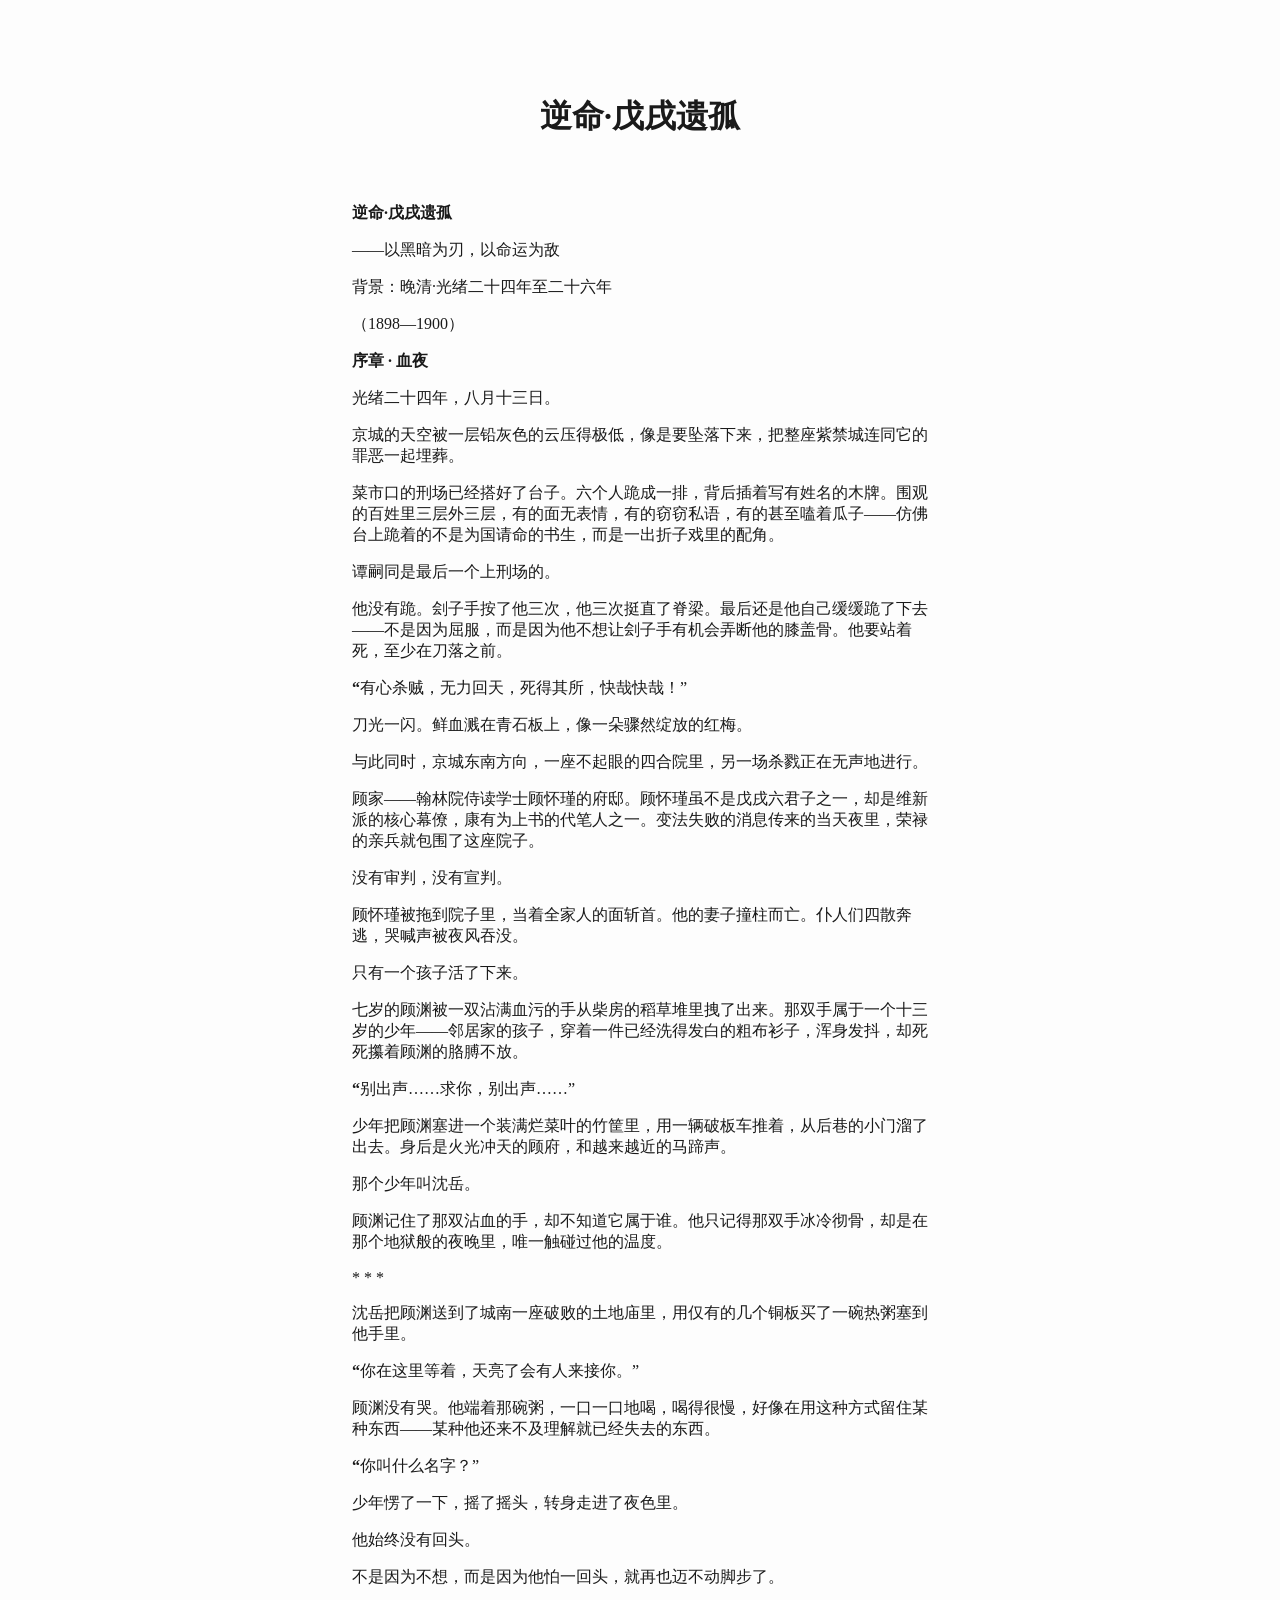
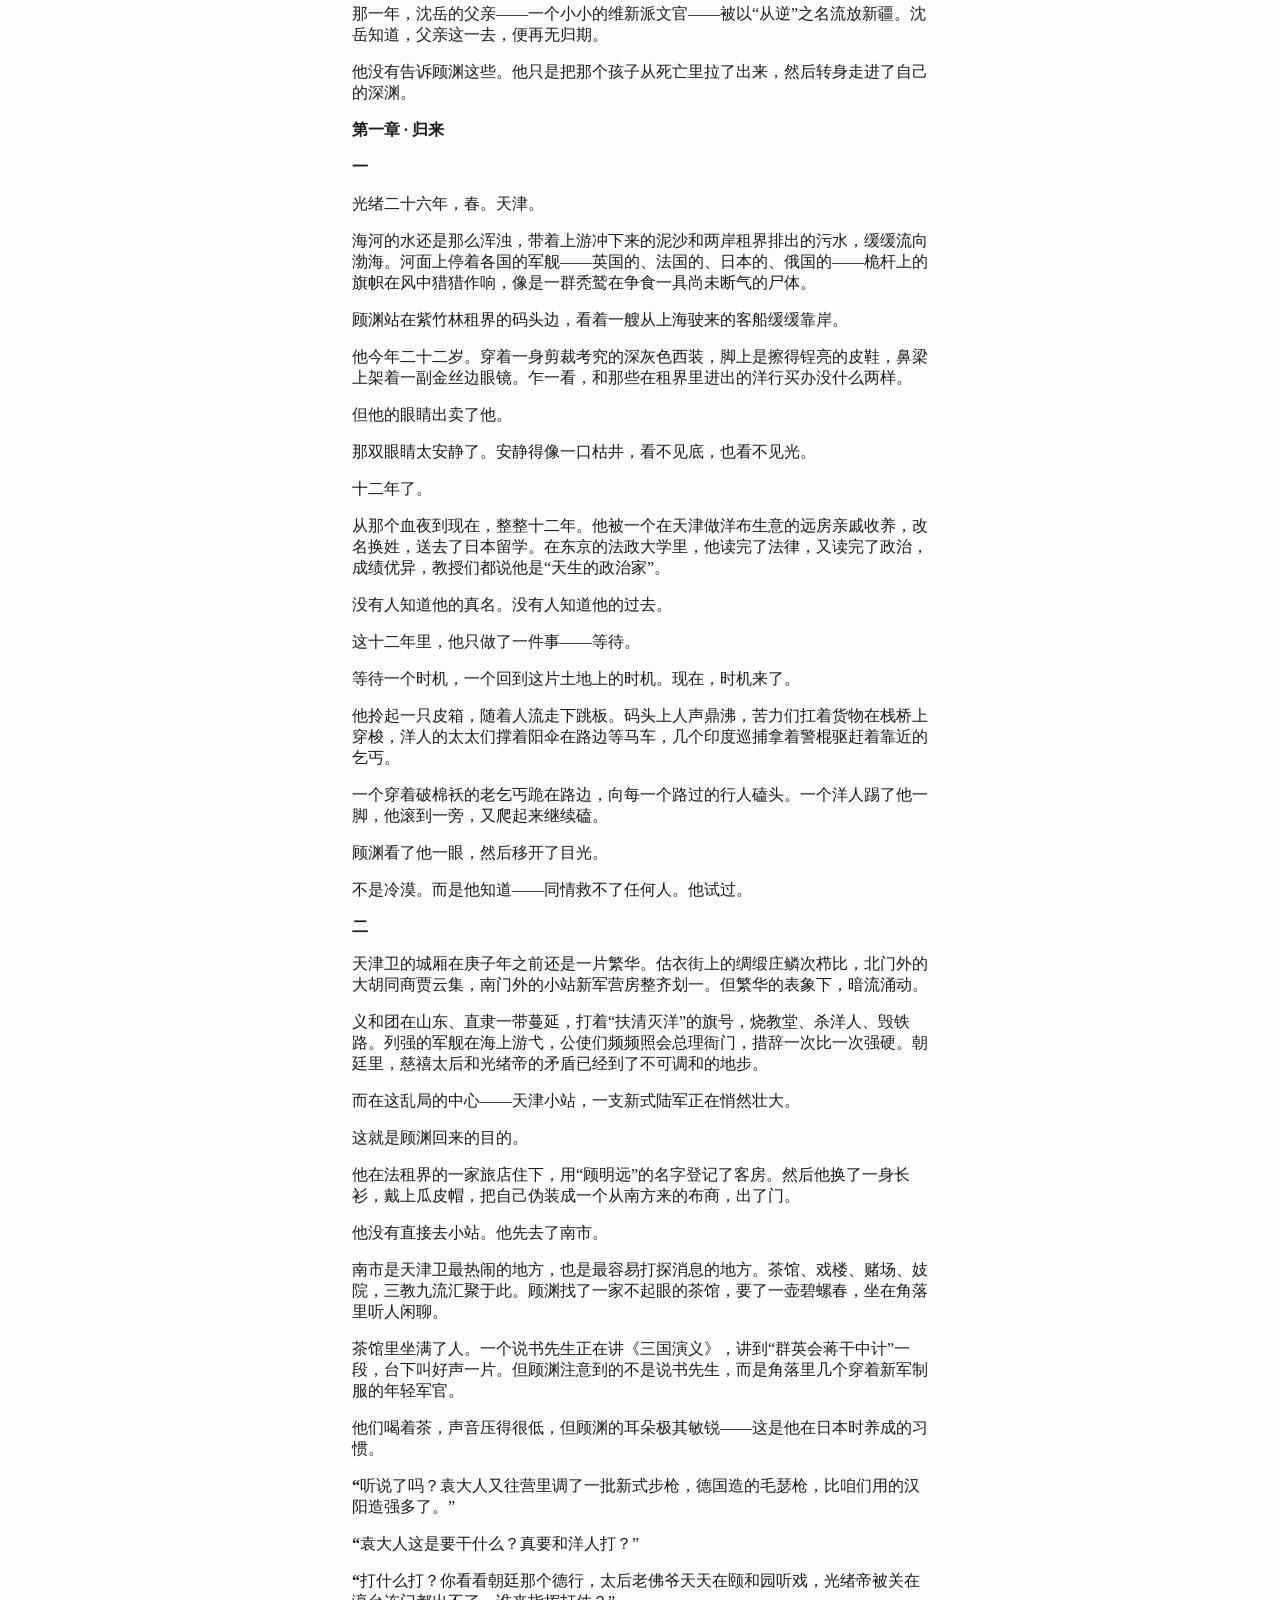
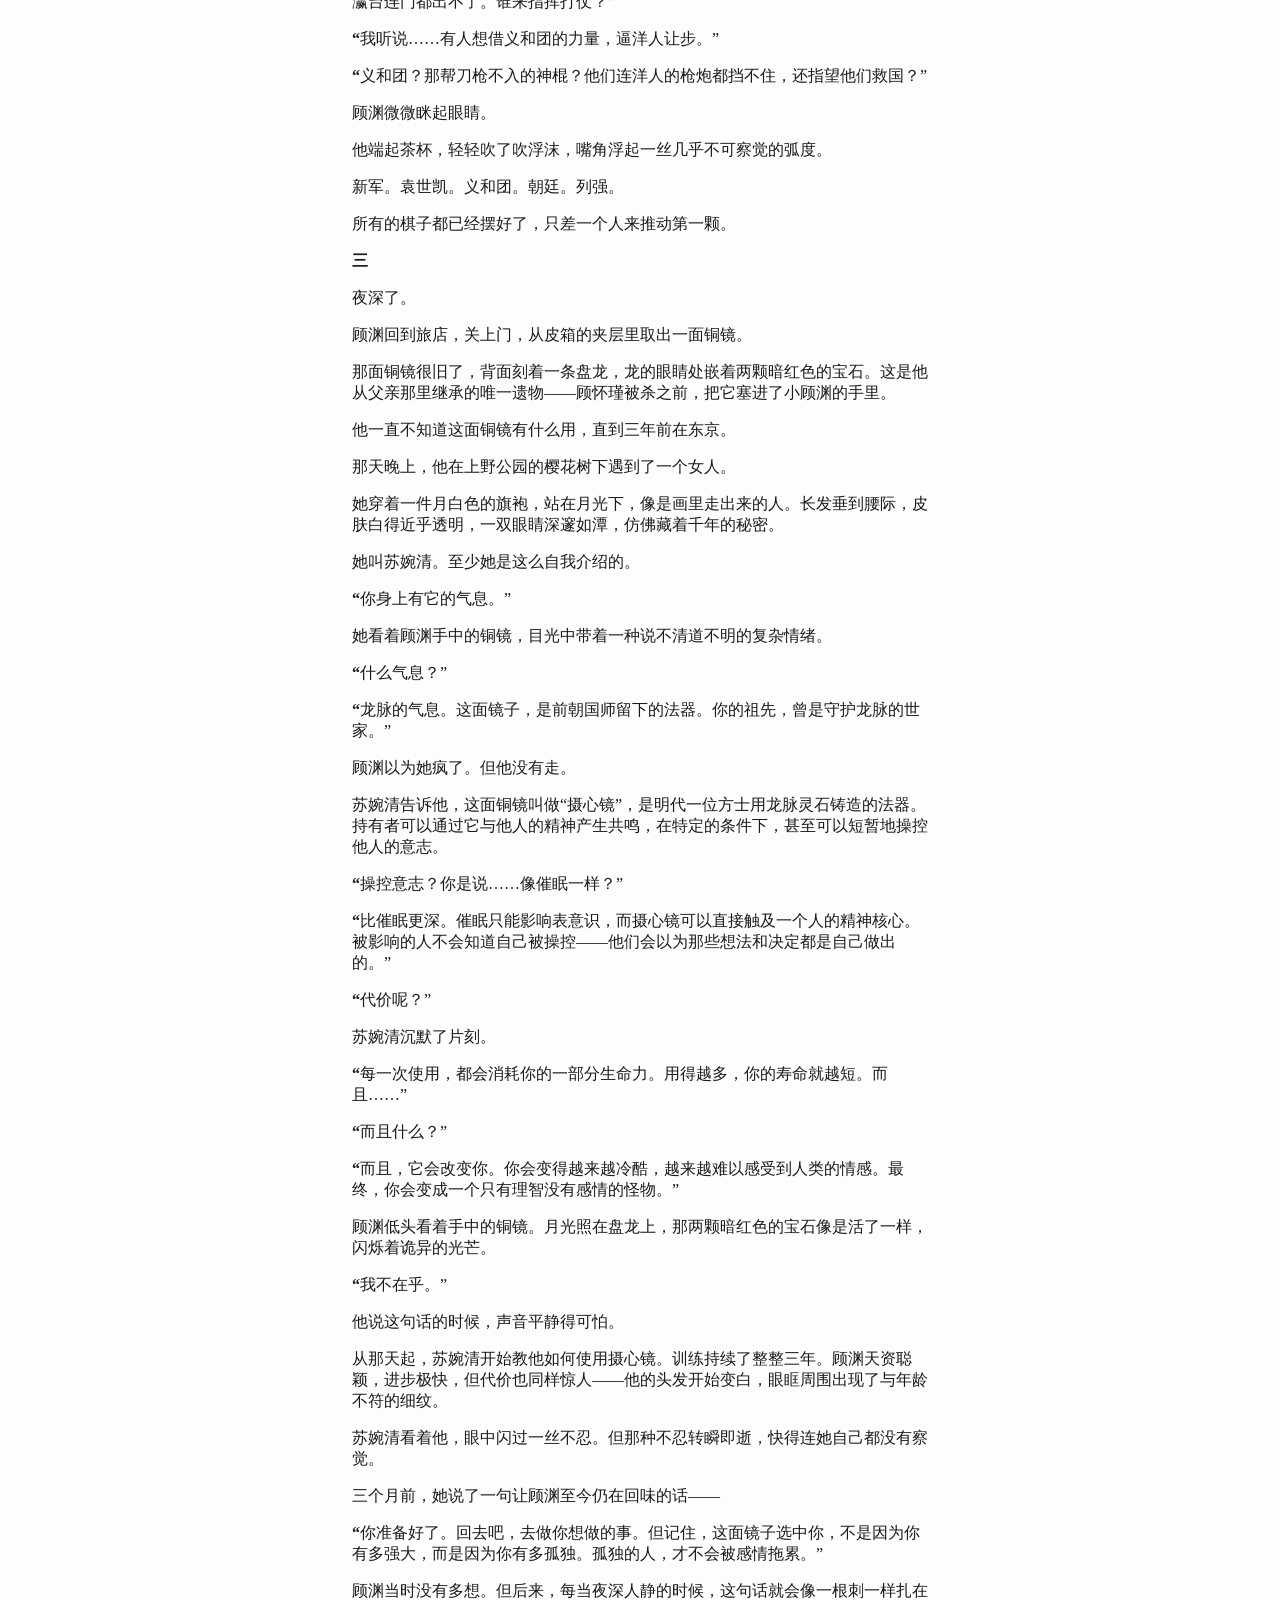
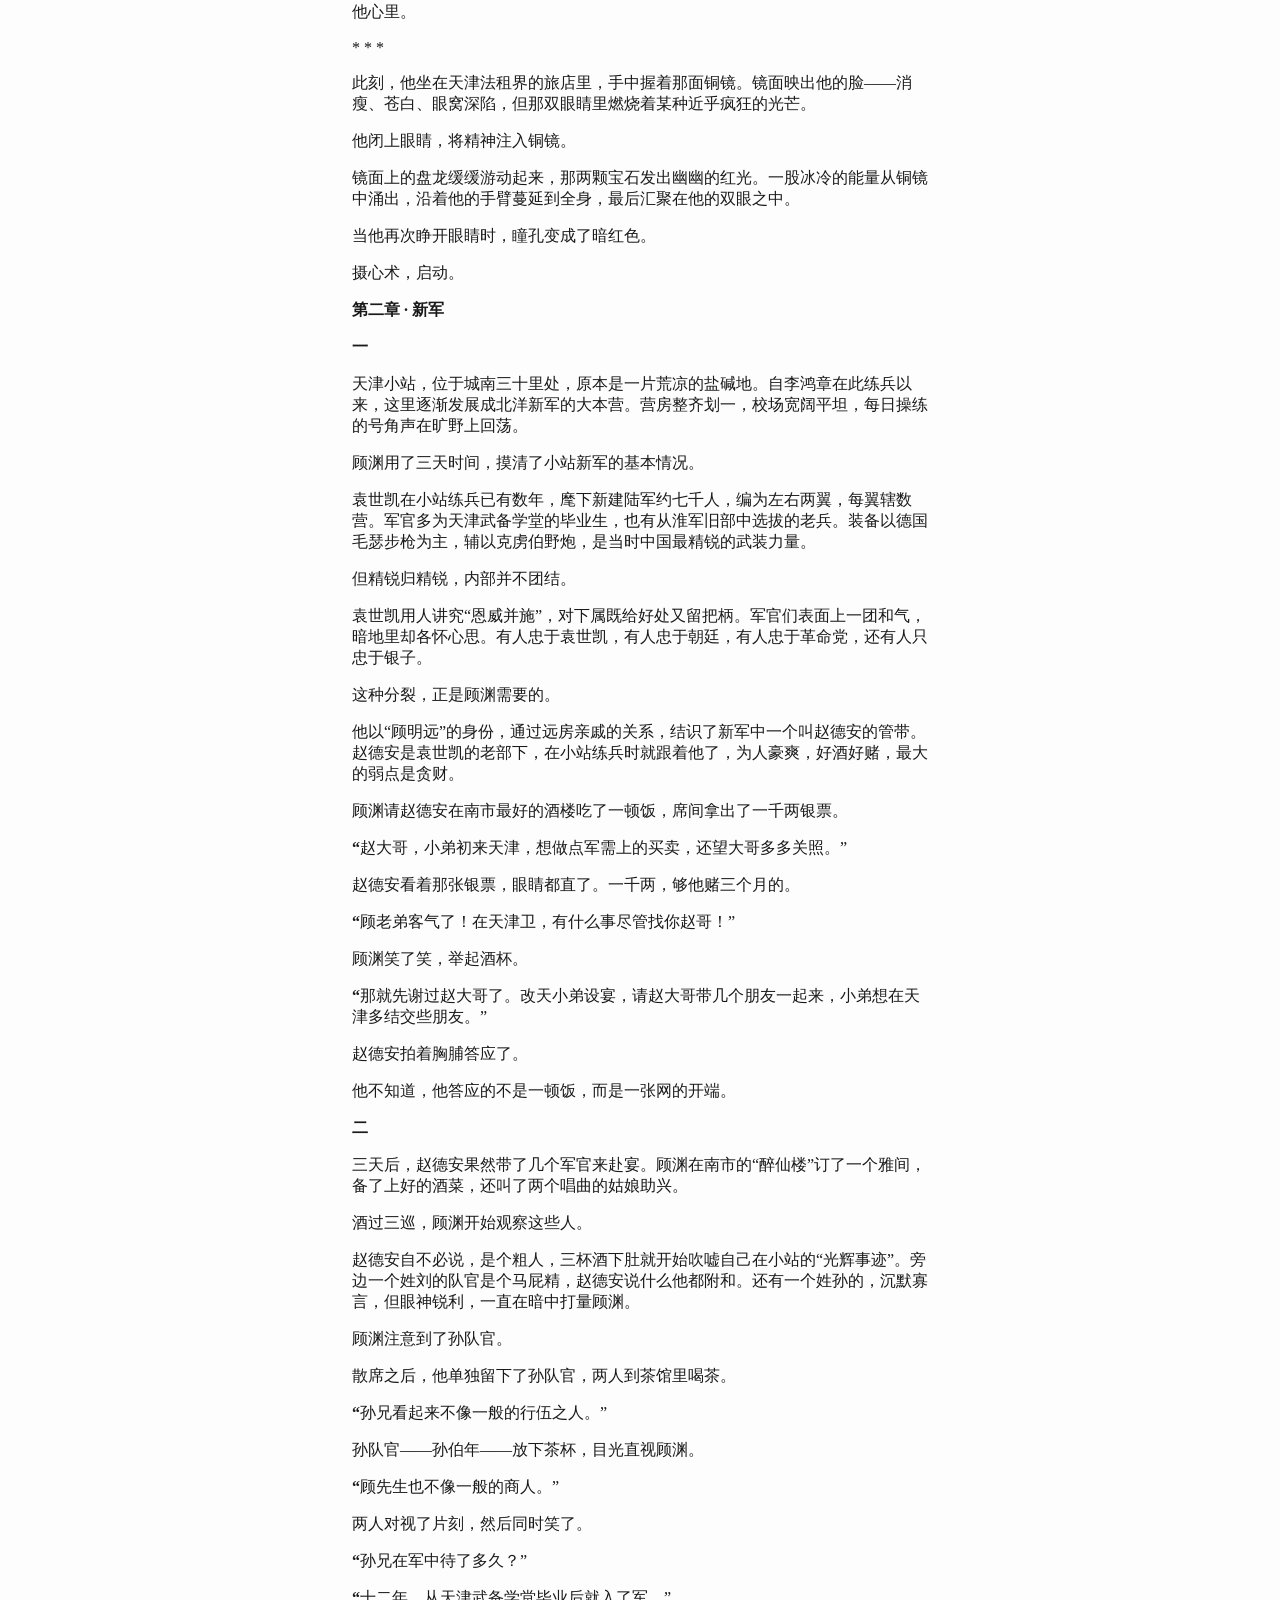
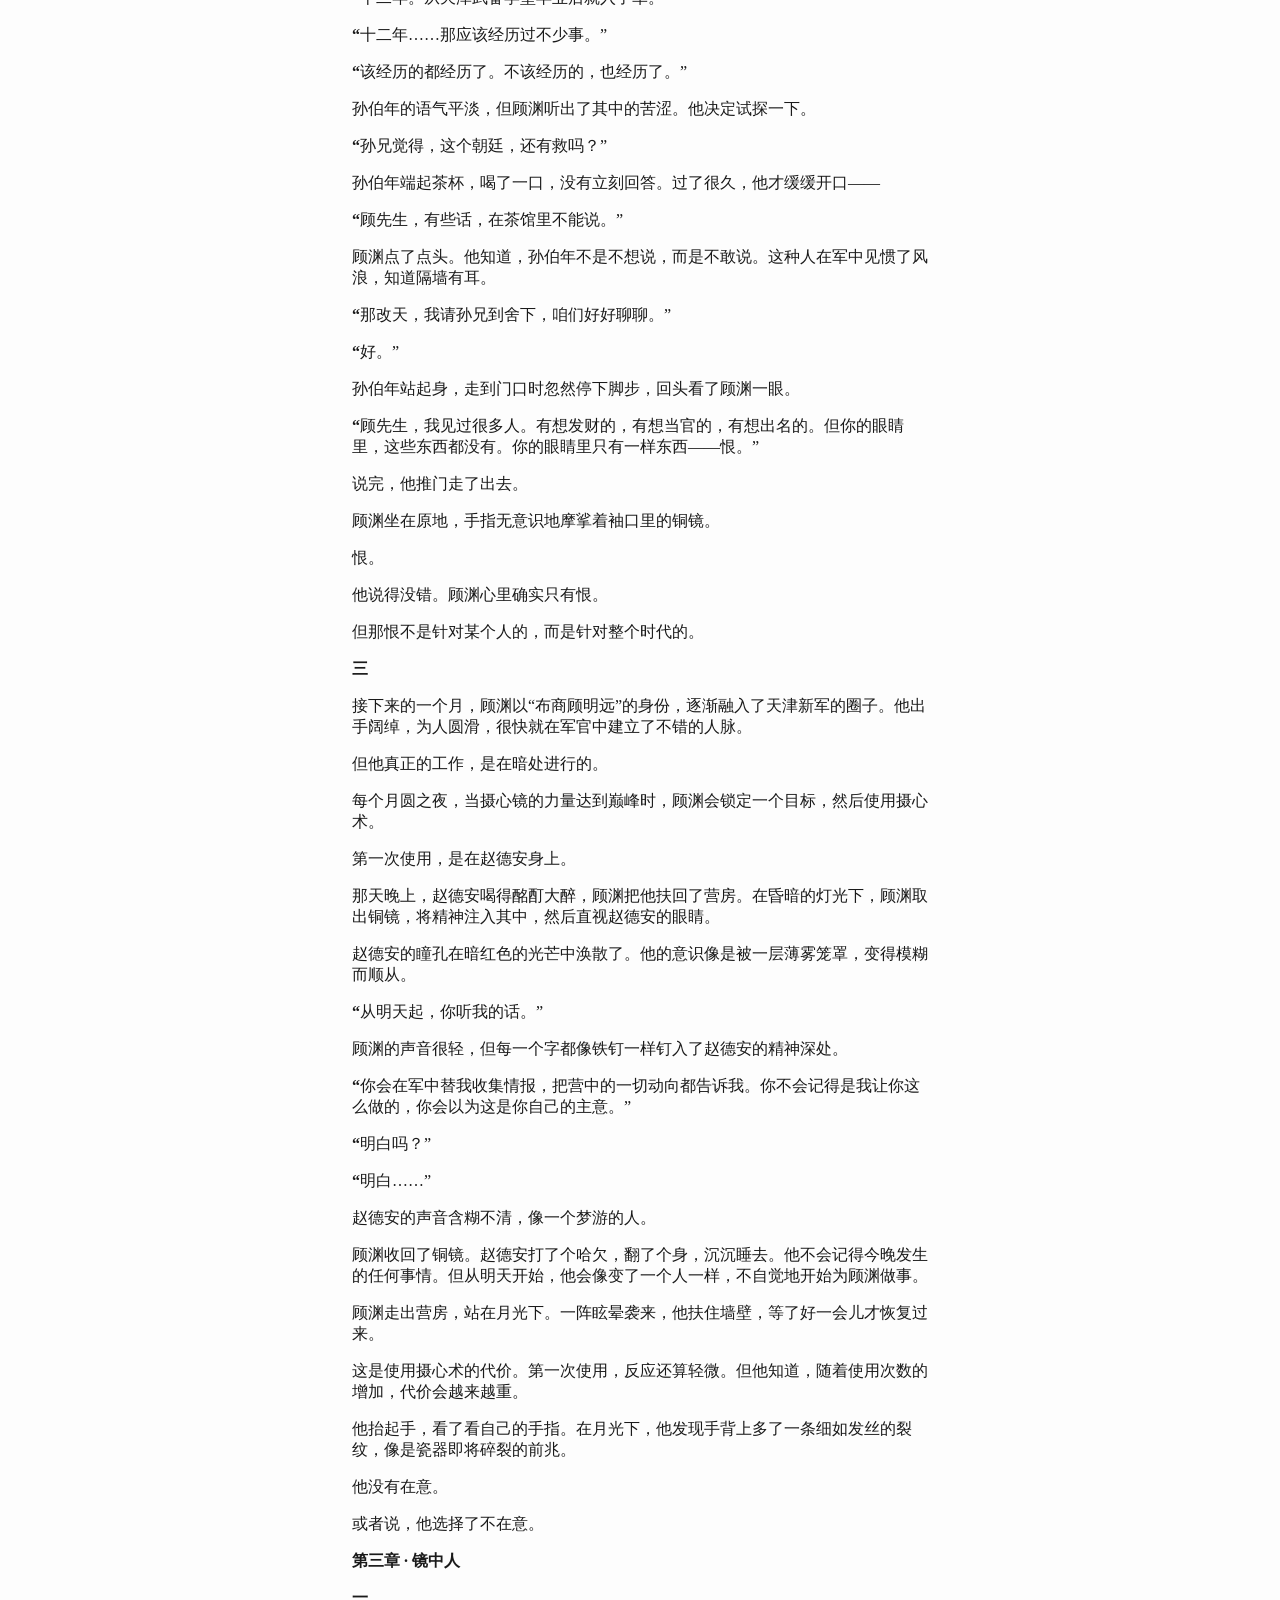
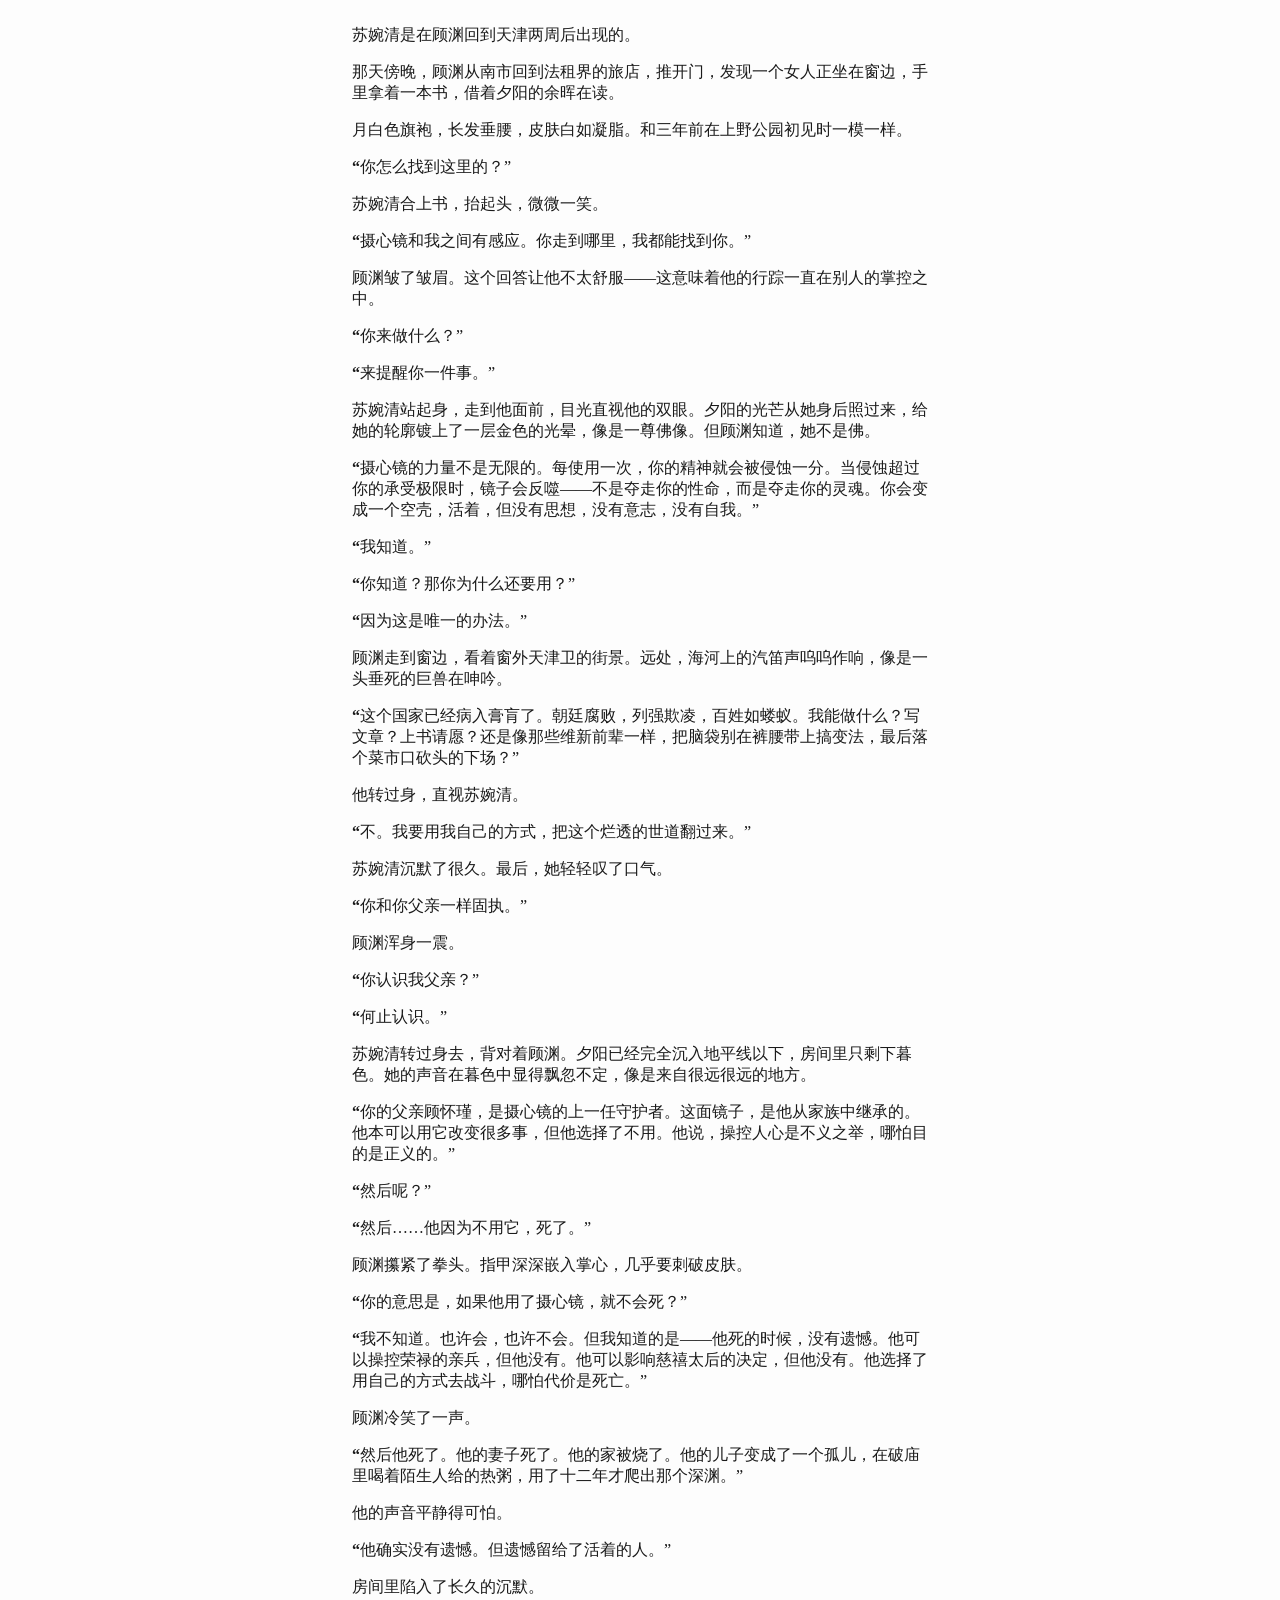
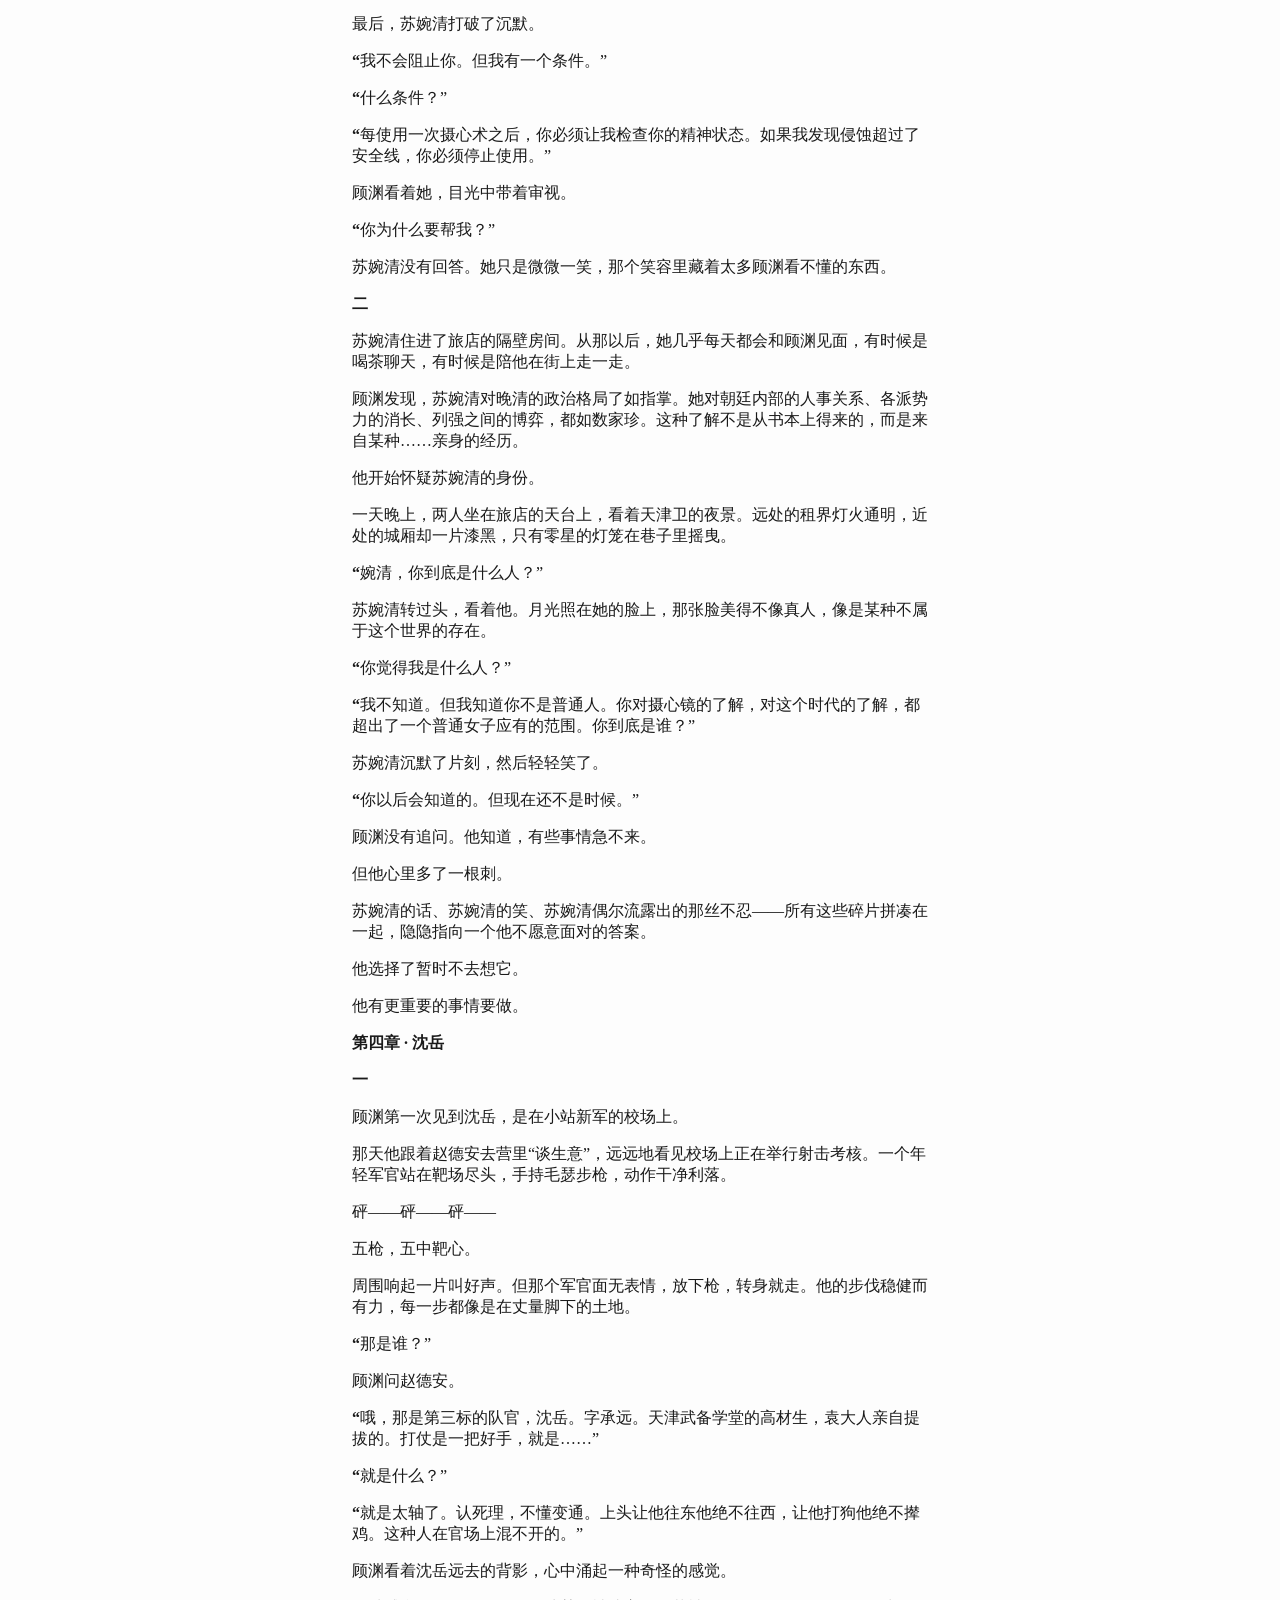
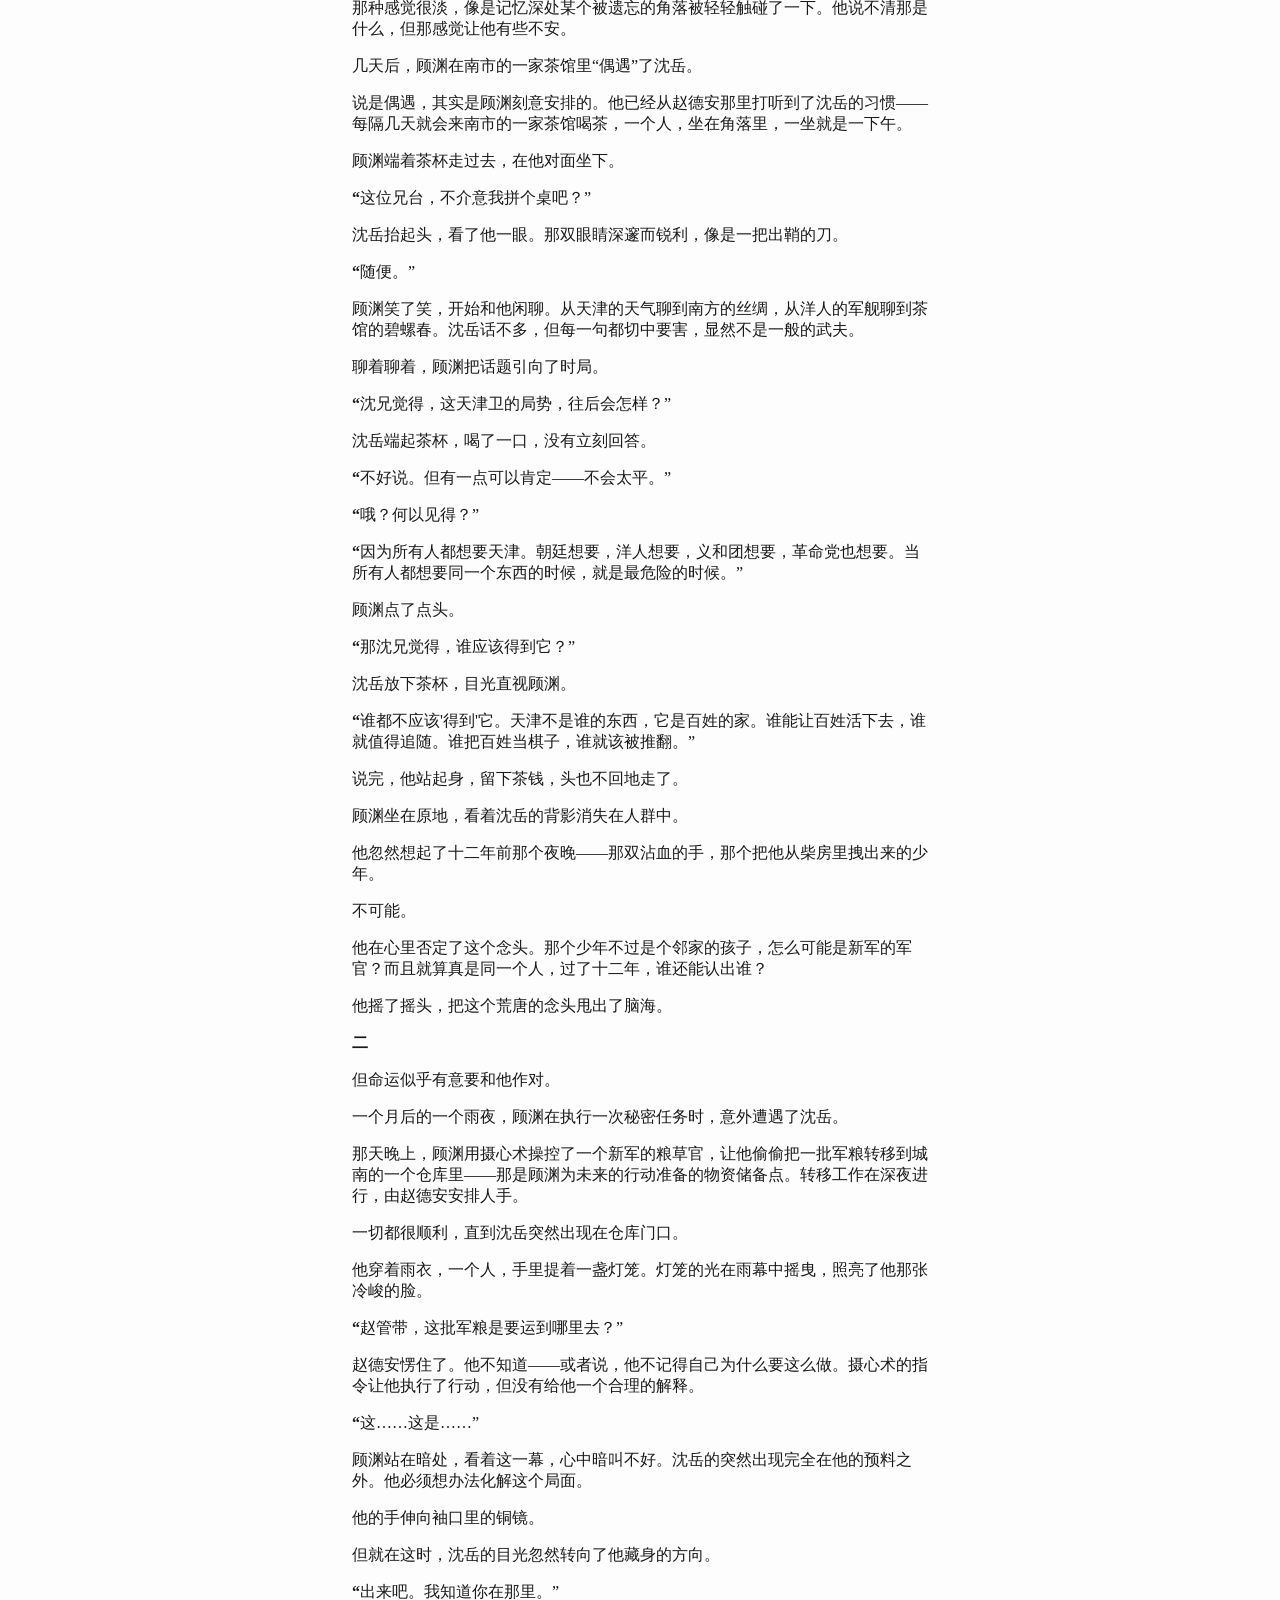
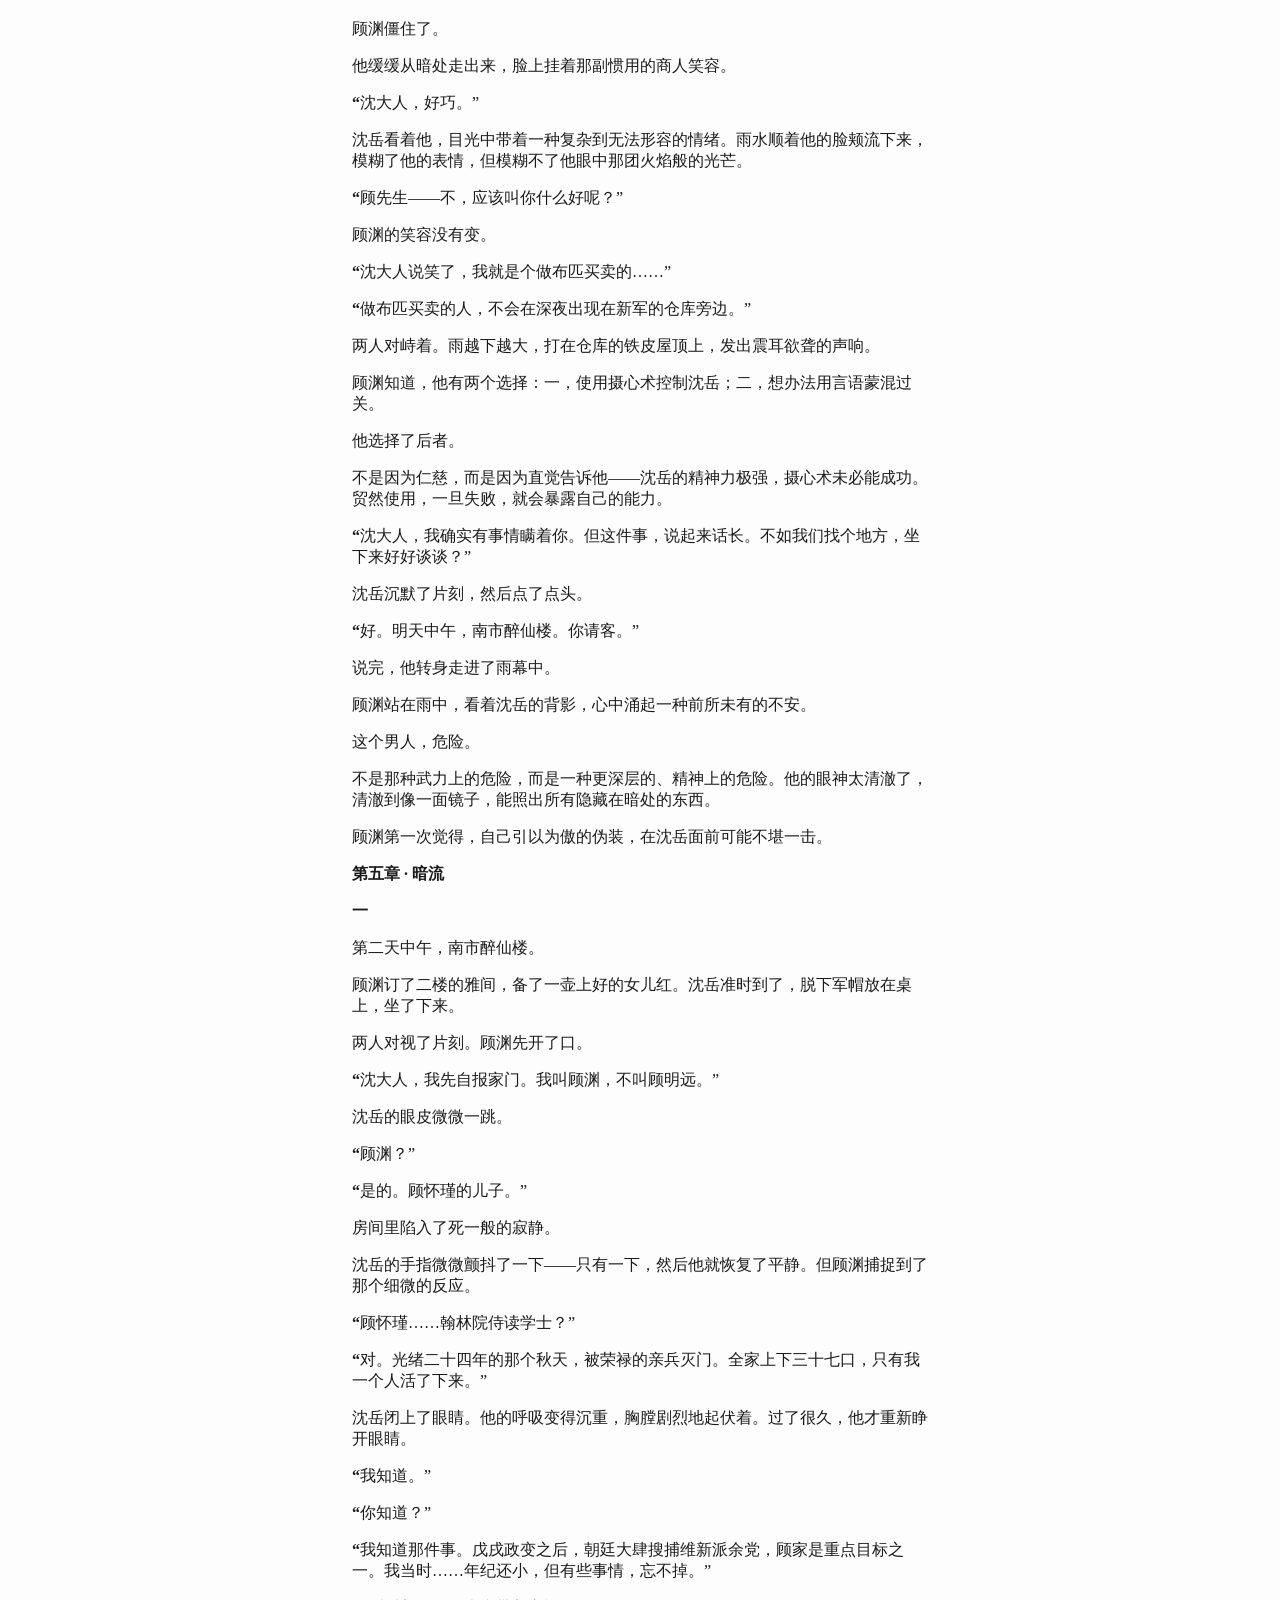
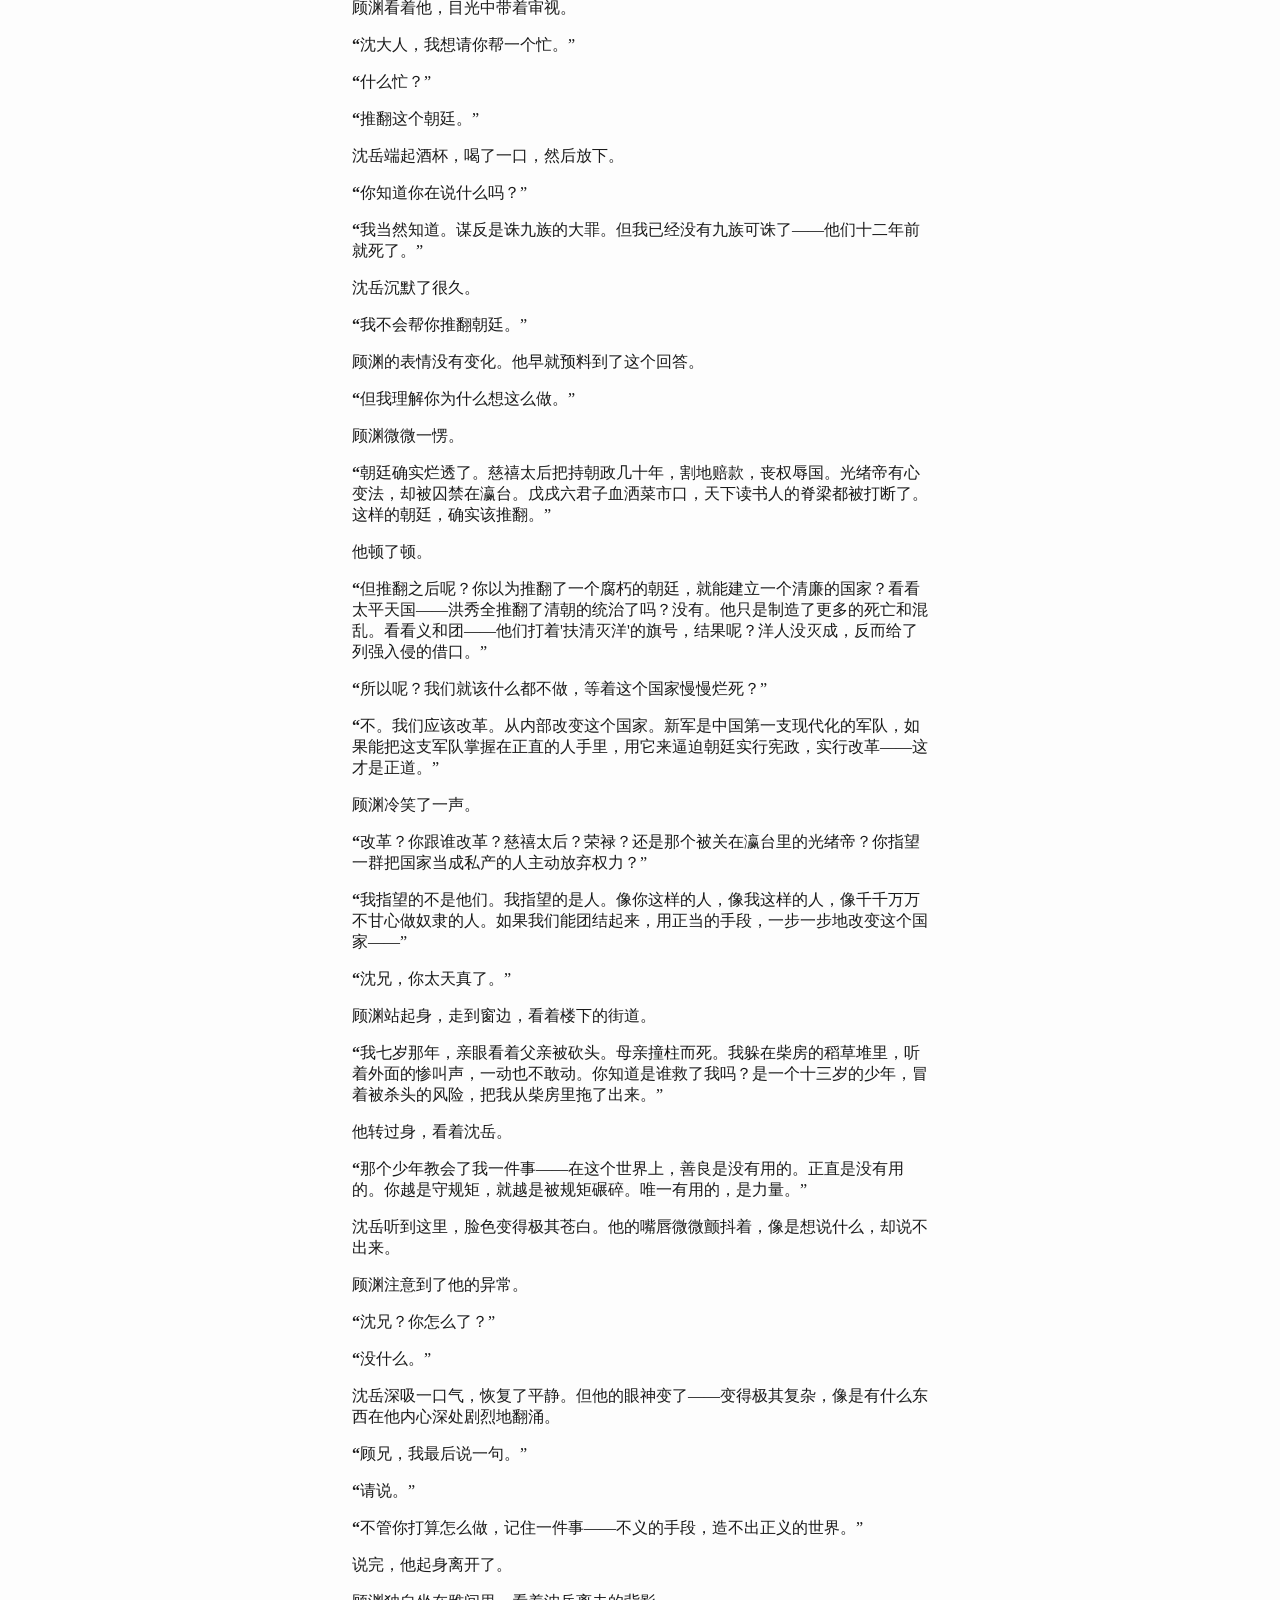
<file: index2.html>
<!DOCTYPE html>
<html xmlns="http://www.w3.org/1999/xhtml">
<head>
  <meta charset="utf-8" />
  <meta name="generator" content="pandoc" />
  <meta name="viewport" content="width=device-width, initial-scale=1.0, user-scalable=yes" />
  <title>逆命·戊戌遗孤</title>
  <style>
    /* Default styles provided by pandoc.
    ** See https://pandoc.org/MANUAL.html#variables-for-html for config info.
    */
    html {
      color: #1a1a1a;
      background-color: #fdfdfd;
    }
    body {
      margin: 0 auto;
      max-width: 36em;
      padding-left: 50px;
      padding-right: 50px;
      padding-top: 50px;
      padding-bottom: 50px;
      hyphens: auto;
      overflow-wrap: break-word;
      text-rendering: optimizeLegibility;
      font-kerning: normal;
    }
    @media (max-width: 600px) {
      body {
        font-size: 0.9em;
        padding: 12px;
      }
      h1 {
        font-size: 1.8em;
      }
    }
    @media print {
      html {
        background-color: white;
      }
      body {
        background-color: transparent;
        color: black;
        font-size: 12pt;
      }
      p, h2, h3 {
        orphans: 3;
        widows: 3;
      }
      h2, h3, h4 {
        page-break-after: avoid;
      }
    }
    p {
      margin: 1em 0;
    }
    a {
      color: #1a1a1a;
    }
    a:visited {
      color: #1a1a1a;
    }
    img {
      max-width: 100%;
    }
    svg {
      height: auto;
      max-width: 100%;
    }
    h1, h2, h3, h4, h5, h6 {
      margin-top: 1.4em;
    }
    h5, h6 {
      font-size: 1em;
      font-style: italic;
    }
    h6 {
      font-weight: normal;
    }
    ol, ul {
      padding-left: 1.7em;
      margin-top: 1em;
    }
    li > ol, li > ul {
      margin-top: 0;
    }
    blockquote {
      margin: 1em 0 1em 1.7em;
      padding-left: 1em;
      border-left: 2px solid #e6e6e6;
      color: #606060;
    }
    code {
      white-space: pre-wrap;
      font-family: Menlo, Monaco, Consolas, 'Lucida Console', monospace;
      font-size: 85%;
      margin: 0;
      hyphens: manual;
    }
    pre {
      margin: 1em 0;
      overflow: auto;
    }
    pre code {
      padding: 0;
      overflow: visible;
      overflow-wrap: normal;
    }
    .sourceCode {
     background-color: transparent;
     overflow: visible;
    }
    hr {
      border: none;
      border-top: 1px solid #1a1a1a;
      height: 1px;
      margin: 1em 0;
    }
    table {
      margin: 1em 0;
      border-collapse: collapse;
      width: 100%;
      overflow-x: auto;
      display: block;
      font-variant-numeric: lining-nums tabular-nums;
    }
    table caption {
      margin-bottom: 0.75em;
    }
    tbody {
      margin-top: 0.5em;
      border-top: 1px solid #1a1a1a;
      border-bottom: 1px solid #1a1a1a;
    }
    th {
      border-top: 1px solid #1a1a1a;
      padding: 0.25em 0.5em 0.25em 0.5em;
    }
    td {
      padding: 0.125em 0.5em 0.25em 0.5em;
    }
    header {
      margin-bottom: 4em;
      text-align: center;
    }
    #TOC li {
      list-style: none;
    }
    #TOC ul {
      padding-left: 1.3em;
    }
    #TOC > ul {
      padding-left: 0;
    }
    #TOC a:not(:hover) {
      text-decoration: none;
    }
    span.smallcaps{font-variant: small-caps;}
    div.columns{display: flex; gap: min(4vw, 1.5em);}
    div.column{flex: auto; overflow-x: auto;}
    div.hanging-indent{margin-left: 1.5em; text-indent: -1.5em;}
    /* The extra [class] is a hack that increases specificity enough to
       override a similar rule in reveal.js */
    ul.task-list[class]{list-style: none;}
    ul.task-list li input[type="checkbox"] {
      font-size: inherit;
      width: 0.8em;
      margin: 0 0.8em 0.2em -1.6em;
      vertical-align: middle;
    }
    .display.math{display: block; text-align: center; margin: 0.5rem auto;}
  </style>
</head>
<body>
<header id="title-block-header">
<h1 class="title">逆命·戊戌遗孤</h1>
</header>
<p><strong>逆命·戊戌遗孤</strong></p>
<p>——以黑暗为刃，以命运为敌</p>
<p>背景：晚清·光绪二十四年至二十六年</p>
<p>（1898—1900）</p>
<p><strong>序章 · 血夜</strong></p>
<p>光绪二十四年，八月十三日。</p>
<p>京城的天空被一层铅灰色的云压得极低，像是要坠落下来，把整座紫禁城连同它的罪恶一起埋葬。</p>
<p>菜市口的刑场已经搭好了台子。六个人跪成一排，背后插着写有姓名的木牌。围观的百姓里三层外三层，有的面无表情，有的窃窃私语，有的甚至嗑着瓜子——仿佛台上跪着的不是为国请命的书生，而是一出折子戏里的配角。</p>
<p>谭嗣同是最后一个上刑场的。</p>
<p>他没有跪。刽子手按了他三次，他三次挺直了脊梁。最后还是他自己缓缓跪了下去——不是因为屈服，而是因为他不想让刽子手有机会弄断他的膝盖骨。他要站着死，至少在刀落之前。</p>
<p><strong>“</strong>有心杀贼，无力回天，死得其所，快哉快哉！”</p>
<p>刀光一闪。鲜血溅在青石板上，像一朵骤然绽放的红梅。</p>
<p>与此同时，京城东南方向，一座不起眼的四合院里，另一场杀戮正在无声地进行。</p>
<p>顾家——翰林院侍读学士顾怀瑾的府邸。顾怀瑾虽不是戊戌六君子之一，却是维新派的核心幕僚，康有为上书的代笔人之一。变法失败的消息传来的当天夜里，荣禄的亲兵就包围了这座院子。</p>
<p>没有审判，没有宣判。</p>
<p>顾怀瑾被拖到院子里，当着全家人的面斩首。他的妻子撞柱而亡。仆人们四散奔逃，哭喊声被夜风吞没。</p>
<p>只有一个孩子活了下来。</p>
<p>七岁的顾渊被一双沾满血污的手从柴房的稻草堆里拽了出来。那双手属于一个十三岁的少年——邻居家的孩子，穿着一件已经洗得发白的粗布衫子，浑身发抖，却死死攥着顾渊的胳膊不放。</p>
<p><strong>“</strong>别出声……求你，别出声……”</p>
<p>少年把顾渊塞进一个装满烂菜叶的竹筐里，用一辆破板车推着，从后巷的小门溜了出去。身后是火光冲天的顾府，和越来越近的马蹄声。</p>
<p>那个少年叫沈岳。</p>
<p>顾渊记住了那双沾血的手，却不知道它属于谁。他只记得那双手冰冷彻骨，却是在那个地狱般的夜晚里，唯一触碰过他的温度。</p>
<p>* * *</p>
<p>沈岳把顾渊送到了城南一座破败的土地庙里，用仅有的几个铜板买了一碗热粥塞到他手里。</p>
<p><strong>“</strong>你在这里等着，天亮了会有人来接你。”</p>
<p>顾渊没有哭。他端着那碗粥，一口一口地喝，喝得很慢，好像在用这种方式留住某种东西——某种他还来不及理解就已经失去的东西。</p>
<p><strong>“</strong>你叫什么名字？”</p>
<p>少年愣了一下，摇了摇头，转身走进了夜色里。</p>
<p>他始终没有回头。</p>
<p>不是因为不想，而是因为他怕一回头，就再也迈不动脚步了。</p>
<p>那一年，沈岳的父亲——一个小小的维新派文官——被以“从逆”之名流放新疆。沈岳知道，父亲这一去，便再无归期。</p>
<p>他没有告诉顾渊这些。他只是把那个孩子从死亡里拉了出来，然后转身走进了自己的深渊。</p>
<p><strong>第一章 · 归来</strong></p>
<p><strong>一</strong></p>
<p>光绪二十六年，春。天津。</p>
<p>海河的水还是那么浑浊，带着上游冲下来的泥沙和两岸租界排出的污水，缓缓流向渤海。河面上停着各国的军舰——英国的、法国的、日本的、俄国的——桅杆上的旗帜在风中猎猎作响，像是一群秃鹫在争食一具尚未断气的尸体。</p>
<p>顾渊站在紫竹林租界的码头边，看着一艘从上海驶来的客船缓缓靠岸。</p>
<p>他今年二十二岁。穿着一身剪裁考究的深灰色西装，脚上是擦得锃亮的皮鞋，鼻梁上架着一副金丝边眼镜。乍一看，和那些在租界里进出的洋行买办没什么两样。</p>
<p>但他的眼睛出卖了他。</p>
<p>那双眼睛太安静了。安静得像一口枯井，看不见底，也看不见光。</p>
<p>十二年了。</p>
<p>从那个血夜到现在，整整十二年。他被一个在天津做洋布生意的远房亲戚收养，改名换姓，送去了日本留学。在东京的法政大学里，他读完了法律，又读完了政治，成绩优异，教授们都说他是“天生的政治家”。</p>
<p>没有人知道他的真名。没有人知道他的过去。</p>
<p>这十二年里，他只做了一件事——等待。</p>
<p>等待一个时机，一个回到这片土地上的时机。现在，时机来了。</p>
<p>他拎起一只皮箱，随着人流走下跳板。码头上人声鼎沸，苦力们扛着货物在栈桥上穿梭，洋人的太太们撑着阳伞在路边等马车，几个印度巡捕拿着警棍驱赶着靠近的乞丐。</p>
<p>一个穿着破棉袄的老乞丐跪在路边，向每一个路过的行人磕头。一个洋人踢了他一脚，他滚到一旁，又爬起来继续磕。</p>
<p>顾渊看了他一眼，然后移开了目光。</p>
<p>不是冷漠。而是他知道——同情救不了任何人。他试过。</p>
<p><strong>二</strong></p>
<p>天津卫的城厢在庚子年之前还是一片繁华。估衣街上的绸缎庄鳞次栉比，北门外的大胡同商贾云集，南门外的小站新军营房整齐划一。但繁华的表象下，暗流涌动。</p>
<p>义和团在山东、直隶一带蔓延，打着“扶清灭洋”的旗号，烧教堂、杀洋人、毁铁路。列强的军舰在海上游弋，公使们频频照会总理衙门，措辞一次比一次强硬。朝廷里，慈禧太后和光绪帝的矛盾已经到了不可调和的地步。</p>
<p>而在这乱局的中心——天津小站，一支新式陆军正在悄然壮大。</p>
<p>这就是顾渊回来的目的。</p>
<p>他在法租界的一家旅店住下，用“顾明远”的名字登记了客房。然后他换了一身长衫，戴上瓜皮帽，把自己伪装成一个从南方来的布商，出了门。</p>
<p>他没有直接去小站。他先去了南市。</p>
<p>南市是天津卫最热闹的地方，也是最容易打探消息的地方。茶馆、戏楼、赌场、妓院，三教九流汇聚于此。顾渊找了一家不起眼的茶馆，要了一壶碧螺春，坐在角落里听人闲聊。</p>
<p>茶馆里坐满了人。一个说书先生正在讲《三国演义》，讲到“群英会蒋干中计”一段，台下叫好声一片。但顾渊注意到的不是说书先生，而是角落里几个穿着新军制服的年轻军官。</p>
<p>他们喝着茶，声音压得很低，但顾渊的耳朵极其敏锐——这是他在日本时养成的习惯。</p>
<p><strong>“</strong>听说了吗？袁大人又往营里调了一批新式步枪，德国造的毛瑟枪，比咱们用的汉阳造强多了。”</p>
<p><strong>“</strong>袁大人这是要干什么？真要和洋人打？”</p>
<p><strong>“</strong>打什么打？你看看朝廷那个德行，太后老佛爷天天在颐和园听戏，光绪帝被关在瀛台连门都出不了。谁来指挥打仗？”</p>
<p><strong>“</strong>我听说……有人想借义和团的力量，逼洋人让步。”</p>
<p><strong>“</strong>义和团？那帮刀枪不入的神棍？他们连洋人的枪炮都挡不住，还指望他们救国？”</p>
<p>顾渊微微眯起眼睛。</p>
<p>他端起茶杯，轻轻吹了吹浮沫，嘴角浮起一丝几乎不可察觉的弧度。</p>
<p>新军。袁世凯。义和团。朝廷。列强。</p>
<p>所有的棋子都已经摆好了，只差一个人来推动第一颗。</p>
<p><strong>三</strong></p>
<p>夜深了。</p>
<p>顾渊回到旅店，关上门，从皮箱的夹层里取出一面铜镜。</p>
<p>那面铜镜很旧了，背面刻着一条盘龙，龙的眼睛处嵌着两颗暗红色的宝石。这是他从父亲那里继承的唯一遗物——顾怀瑾被杀之前，把它塞进了小顾渊的手里。</p>
<p>他一直不知道这面铜镜有什么用，直到三年前在东京。</p>
<p>那天晚上，他在上野公园的樱花树下遇到了一个女人。</p>
<p>她穿着一件月白色的旗袍，站在月光下，像是画里走出来的人。长发垂到腰际，皮肤白得近乎透明，一双眼睛深邃如潭，仿佛藏着千年的秘密。</p>
<p>她叫苏婉清。至少她是这么自我介绍的。</p>
<p><strong>“</strong>你身上有它的气息。”</p>
<p>她看着顾渊手中的铜镜，目光中带着一种说不清道不明的复杂情绪。</p>
<p><strong>“</strong>什么气息？”</p>
<p><strong>“</strong>龙脉的气息。这面镜子，是前朝国师留下的法器。你的祖先，曾是守护龙脉的世家。”</p>
<p>顾渊以为她疯了。但他没有走。</p>
<p>苏婉清告诉他，这面铜镜叫做“摄心镜”，是明代一位方士用龙脉灵石铸造的法器。持有者可以通过它与他人的精神产生共鸣，在特定的条件下，甚至可以短暂地操控他人的意志。</p>
<p><strong>“</strong>操控意志？你是说……像催眠一样？”</p>
<p><strong>“</strong>比催眠更深。催眠只能影响表意识，而摄心镜可以直接触及一个人的精神核心。被影响的人不会知道自己被操控——他们会以为那些想法和决定都是自己做出的。”</p>
<p><strong>“</strong>代价呢？”</p>
<p>苏婉清沉默了片刻。</p>
<p><strong>“</strong>每一次使用，都会消耗你的一部分生命力。用得越多，你的寿命就越短。而且……”</p>
<p><strong>“</strong>而且什么？”</p>
<p><strong>“</strong>而且，它会改变你。你会变得越来越冷酷，越来越难以感受到人类的情感。最终，你会变成一个只有理智没有感情的怪物。”</p>
<p>顾渊低头看着手中的铜镜。月光照在盘龙上，那两颗暗红色的宝石像是活了一样，闪烁着诡异的光芒。</p>
<p><strong>“</strong>我不在乎。”</p>
<p>他说这句话的时候，声音平静得可怕。</p>
<p>从那天起，苏婉清开始教他如何使用摄心镜。训练持续了整整三年。顾渊天资聪颖，进步极快，但代价也同样惊人——他的头发开始变白，眼眶周围出现了与年龄不符的细纹。</p>
<p>苏婉清看着他，眼中闪过一丝不忍。但那种不忍转瞬即逝，快得连她自己都没有察觉。</p>
<p>三个月前，她说了一句让顾渊至今仍在回味的话——</p>
<p><strong>“</strong>你准备好了。回去吧，去做你想做的事。但记住，这面镜子选中你，不是因为你有多强大，而是因为你有多孤独。孤独的人，才不会被感情拖累。”</p>
<p>顾渊当时没有多想。但后来，每当夜深人静的时候，这句话就会像一根刺一样扎在他心里。</p>
<p>* * *</p>
<p>此刻，他坐在天津法租界的旅店里，手中握着那面铜镜。镜面映出他的脸——消瘦、苍白、眼窝深陷，但那双眼睛里燃烧着某种近乎疯狂的光芒。</p>
<p>他闭上眼睛，将精神注入铜镜。</p>
<p>镜面上的盘龙缓缓游动起来，那两颗宝石发出幽幽的红光。一股冰冷的能量从铜镜中涌出，沿着他的手臂蔓延到全身，最后汇聚在他的双眼之中。</p>
<p>当他再次睁开眼睛时，瞳孔变成了暗红色。</p>
<p>摄心术，启动。</p>
<p><strong>第二章 · 新军</strong></p>
<p><strong>一</strong></p>
<p>天津小站，位于城南三十里处，原本是一片荒凉的盐碱地。自李鸿章在此练兵以来，这里逐渐发展成北洋新军的大本营。营房整齐划一，校场宽阔平坦，每日操练的号角声在旷野上回荡。</p>
<p>顾渊用了三天时间，摸清了小站新军的基本情况。</p>
<p>袁世凯在小站练兵已有数年，麾下新建陆军约七千人，编为左右两翼，每翼辖数营。军官多为天津武备学堂的毕业生，也有从淮军旧部中选拔的老兵。装备以德国毛瑟步枪为主，辅以克虏伯野炮，是当时中国最精锐的武装力量。</p>
<p>但精锐归精锐，内部并不团结。</p>
<p>袁世凯用人讲究“恩威并施”，对下属既给好处又留把柄。军官们表面上一团和气，暗地里却各怀心思。有人忠于袁世凯，有人忠于朝廷，有人忠于革命党，还有人只忠于银子。</p>
<p>这种分裂，正是顾渊需要的。</p>
<p>他以“顾明远”的身份，通过远房亲戚的关系，结识了新军中一个叫赵德安的管带。赵德安是袁世凯的老部下，在小站练兵时就跟着他了，为人豪爽，好酒好赌，最大的弱点是贪财。</p>
<p>顾渊请赵德安在南市最好的酒楼吃了一顿饭，席间拿出了一千两银票。</p>
<p><strong>“</strong>赵大哥，小弟初来天津，想做点军需上的买卖，还望大哥多多关照。”</p>
<p>赵德安看着那张银票，眼睛都直了。一千两，够他赌三个月的。</p>
<p><strong>“</strong>顾老弟客气了！在天津卫，有什么事尽管找你赵哥！”</p>
<p>顾渊笑了笑，举起酒杯。</p>
<p><strong>“</strong>那就先谢过赵大哥了。改天小弟设宴，请赵大哥带几个朋友一起来，小弟想在天津多结交些朋友。”</p>
<p>赵德安拍着胸脯答应了。</p>
<p>他不知道，他答应的不是一顿饭，而是一张网的开端。</p>
<p><strong>二</strong></p>
<p>三天后，赵德安果然带了几个军官来赴宴。顾渊在南市的“醉仙楼”订了一个雅间，备了上好的酒菜，还叫了两个唱曲的姑娘助兴。</p>
<p>酒过三巡，顾渊开始观察这些人。</p>
<p>赵德安自不必说，是个粗人，三杯酒下肚就开始吹嘘自己在小站的“光辉事迹”。旁边一个姓刘的队官是个马屁精，赵德安说什么他都附和。还有一个姓孙的，沉默寡言，但眼神锐利，一直在暗中打量顾渊。</p>
<p>顾渊注意到了孙队官。</p>
<p>散席之后，他单独留下了孙队官，两人到茶馆里喝茶。</p>
<p><strong>“</strong>孙兄看起来不像一般的行伍之人。”</p>
<p>孙队官——孙伯年——放下茶杯，目光直视顾渊。</p>
<p><strong>“</strong>顾先生也不像一般的商人。”</p>
<p>两人对视了片刻，然后同时笑了。</p>
<p><strong>“</strong>孙兄在军中待了多久？”</p>
<p><strong>“</strong>十二年。从天津武备学堂毕业后就入了军。”</p>
<p><strong>“</strong>十二年……那应该经历过不少事。”</p>
<p><strong>“</strong>该经历的都经历了。不该经历的，也经历了。”</p>
<p>孙伯年的语气平淡，但顾渊听出了其中的苦涩。他决定试探一下。</p>
<p><strong>“</strong>孙兄觉得，这个朝廷，还有救吗？”</p>
<p>孙伯年端起茶杯，喝了一口，没有立刻回答。过了很久，他才缓缓开口——</p>
<p><strong>“</strong>顾先生，有些话，在茶馆里不能说。”</p>
<p>顾渊点了点头。他知道，孙伯年不是不想说，而是不敢说。这种人在军中见惯了风浪，知道隔墙有耳。</p>
<p><strong>“</strong>那改天，我请孙兄到舍下，咱们好好聊聊。”</p>
<p><strong>“</strong>好。”</p>
<p>孙伯年站起身，走到门口时忽然停下脚步，回头看了顾渊一眼。</p>
<p><strong>“</strong>顾先生，我见过很多人。有想发财的，有想当官的，有想出名的。但你的眼睛里，这些东西都没有。你的眼睛里只有一样东西——恨。”</p>
<p>说完，他推门走了出去。</p>
<p>顾渊坐在原地，手指无意识地摩挲着袖口里的铜镜。</p>
<p>恨。</p>
<p>他说得没错。顾渊心里确实只有恨。</p>
<p>但那恨不是针对某个人的，而是针对整个时代的。</p>
<p><strong>三</strong></p>
<p>接下来的一个月，顾渊以“布商顾明远”的身份，逐渐融入了天津新军的圈子。他出手阔绰，为人圆滑，很快就在军官中建立了不错的人脉。</p>
<p>但他真正的工作，是在暗处进行的。</p>
<p>每个月圆之夜，当摄心镜的力量达到巅峰时，顾渊会锁定一个目标，然后使用摄心术。</p>
<p>第一次使用，是在赵德安身上。</p>
<p>那天晚上，赵德安喝得酩酊大醉，顾渊把他扶回了营房。在昏暗的灯光下，顾渊取出铜镜，将精神注入其中，然后直视赵德安的眼睛。</p>
<p>赵德安的瞳孔在暗红色的光芒中涣散了。他的意识像是被一层薄雾笼罩，变得模糊而顺从。</p>
<p><strong>“</strong>从明天起，你听我的话。”</p>
<p>顾渊的声音很轻，但每一个字都像铁钉一样钉入了赵德安的精神深处。</p>
<p><strong>“</strong>你会在军中替我收集情报，把营中的一切动向都告诉我。你不会记得是我让你这么做的，你会以为这是你自己的主意。”</p>
<p><strong>“</strong>明白吗？”</p>
<p><strong>“</strong>明白……”</p>
<p>赵德安的声音含糊不清，像一个梦游的人。</p>
<p>顾渊收回了铜镜。赵德安打了个哈欠，翻了个身，沉沉睡去。他不会记得今晚发生的任何事情。但从明天开始，他会像变了一个人一样，不自觉地开始为顾渊做事。</p>
<p>顾渊走出营房，站在月光下。一阵眩晕袭来，他扶住墙壁，等了好一会儿才恢复过来。</p>
<p>这是使用摄心术的代价。第一次使用，反应还算轻微。但他知道，随着使用次数的增加，代价会越来越重。</p>
<p>他抬起手，看了看自己的手指。在月光下，他发现手背上多了一条细如发丝的裂纹，像是瓷器即将碎裂的前兆。</p>
<p>他没有在意。</p>
<p>或者说，他选择了不在意。</p>
<p><strong>第三章 · 镜中人</strong></p>
<p><strong>一</strong></p>
<p>苏婉清是在顾渊回到天津两周后出现的。</p>
<p>那天傍晚，顾渊从南市回到法租界的旅店，推开门，发现一个女人正坐在窗边，手里拿着一本书，借着夕阳的余晖在读。</p>
<p>月白色旗袍，长发垂腰，皮肤白如凝脂。和三年前在上野公园初见时一模一样。</p>
<p><strong>“</strong>你怎么找到这里的？”</p>
<p>苏婉清合上书，抬起头，微微一笑。</p>
<p><strong>“</strong>摄心镜和我之间有感应。你走到哪里，我都能找到你。”</p>
<p>顾渊皱了皱眉。这个回答让他不太舒服——这意味着他的行踪一直在别人的掌控之中。</p>
<p><strong>“</strong>你来做什么？”</p>
<p><strong>“</strong>来提醒你一件事。”</p>
<p>苏婉清站起身，走到他面前，目光直视他的双眼。夕阳的光芒从她身后照过来，给她的轮廓镀上了一层金色的光晕，像是一尊佛像。但顾渊知道，她不是佛。</p>
<p><strong>“</strong>摄心镜的力量不是无限的。每使用一次，你的精神就会被侵蚀一分。当侵蚀超过你的承受极限时，镜子会反噬——不是夺走你的性命，而是夺走你的灵魂。你会变成一个空壳，活着，但没有思想，没有意志，没有自我。”</p>
<p><strong>“</strong>我知道。”</p>
<p><strong>“</strong>你知道？那你为什么还要用？”</p>
<p><strong>“</strong>因为这是唯一的办法。”</p>
<p>顾渊走到窗边，看着窗外天津卫的街景。远处，海河上的汽笛声呜呜作响，像是一头垂死的巨兽在呻吟。</p>
<p><strong>“</strong>这个国家已经病入膏肓了。朝廷腐败，列强欺凌，百姓如蝼蚁。我能做什么？写文章？上书请愿？还是像那些维新前辈一样，把脑袋别在裤腰带上搞变法，最后落个菜市口砍头的下场？”</p>
<p>他转过身，直视苏婉清。</p>
<p><strong>“</strong>不。我要用我自己的方式，把这个烂透的世道翻过来。”</p>
<p>苏婉清沉默了很久。最后，她轻轻叹了口气。</p>
<p><strong>“</strong>你和你父亲一样固执。”</p>
<p>顾渊浑身一震。</p>
<p><strong>“</strong>你认识我父亲？”</p>
<p><strong>“</strong>何止认识。”</p>
<p>苏婉清转过身去，背对着顾渊。夕阳已经完全沉入地平线以下，房间里只剩下暮色。她的声音在暮色中显得飘忽不定，像是来自很远很远的地方。</p>
<p><strong>“</strong>你的父亲顾怀瑾，是摄心镜的上一任守护者。这面镜子，是他从家族中继承的。他本可以用它改变很多事，但他选择了不用。他说，操控人心是不义之举，哪怕目的是正义的。”</p>
<p><strong>“</strong>然后呢？”</p>
<p><strong>“</strong>然后……他因为不用它，死了。”</p>
<p>顾渊攥紧了拳头。指甲深深嵌入掌心，几乎要刺破皮肤。</p>
<p><strong>“</strong>你的意思是，如果他用了摄心镜，就不会死？”</p>
<p><strong>“</strong>我不知道。也许会，也许不会。但我知道的是——他死的时候，没有遗憾。他可以操控荣禄的亲兵，但他没有。他可以影响慈禧太后的决定，但他没有。他选择了用自己的方式去战斗，哪怕代价是死亡。”</p>
<p>顾渊冷笑了一声。</p>
<p><strong>“</strong>然后他死了。他的妻子死了。他的家被烧了。他的儿子变成了一个孤儿，在破庙里喝着陌生人给的热粥，用了十二年才爬出那个深渊。”</p>
<p>他的声音平静得可怕。</p>
<p><strong>“</strong>他确实没有遗憾。但遗憾留给了活着的人。”</p>
<p>房间里陷入了长久的沉默。</p>
<p>最后，苏婉清打破了沉默。</p>
<p><strong>“</strong>我不会阻止你。但我有一个条件。”</p>
<p><strong>“</strong>什么条件？”</p>
<p><strong>“</strong>每使用一次摄心术之后，你必须让我检查你的精神状态。如果我发现侵蚀超过了安全线，你必须停止使用。”</p>
<p>顾渊看着她，目光中带着审视。</p>
<p><strong>“</strong>你为什么要帮我？”</p>
<p>苏婉清没有回答。她只是微微一笑，那个笑容里藏着太多顾渊看不懂的东西。</p>
<p><strong>二</strong></p>
<p>苏婉清住进了旅店的隔壁房间。从那以后，她几乎每天都会和顾渊见面，有时候是喝茶聊天，有时候是陪他在街上走一走。</p>
<p>顾渊发现，苏婉清对晚清的政治格局了如指掌。她对朝廷内部的人事关系、各派势力的消长、列强之间的博弈，都如数家珍。这种了解不是从书本上得来的，而是来自某种……亲身的经历。</p>
<p>他开始怀疑苏婉清的身份。</p>
<p>一天晚上，两人坐在旅店的天台上，看着天津卫的夜景。远处的租界灯火通明，近处的城厢却一片漆黑，只有零星的灯笼在巷子里摇曳。</p>
<p><strong>“</strong>婉清，你到底是什么人？”</p>
<p>苏婉清转过头，看着他。月光照在她的脸上，那张脸美得不像真人，像是某种不属于这个世界的存在。</p>
<p><strong>“</strong>你觉得我是什么人？”</p>
<p><strong>“</strong>我不知道。但我知道你不是普通人。你对摄心镜的了解，对这个时代的了解，都超出了一个普通女子应有的范围。你到底是谁？”</p>
<p>苏婉清沉默了片刻，然后轻轻笑了。</p>
<p><strong>“</strong>你以后会知道的。但现在还不是时候。”</p>
<p>顾渊没有追问。他知道，有些事情急不来。</p>
<p>但他心里多了一根刺。</p>
<p>苏婉清的话、苏婉清的笑、苏婉清偶尔流露出的那丝不忍——所有这些碎片拼凑在一起，隐隐指向一个他不愿意面对的答案。</p>
<p>他选择了暂时不去想它。</p>
<p>他有更重要的事情要做。</p>
<p><strong>第四章 · 沈岳</strong></p>
<p><strong>一</strong></p>
<p>顾渊第一次见到沈岳，是在小站新军的校场上。</p>
<p>那天他跟着赵德安去营里“谈生意”，远远地看见校场上正在举行射击考核。一个年轻军官站在靶场尽头，手持毛瑟步枪，动作干净利落。</p>
<p>砰——砰——砰——</p>
<p>五枪，五中靶心。</p>
<p>周围响起一片叫好声。但那个军官面无表情，放下枪，转身就走。他的步伐稳健而有力，每一步都像是在丈量脚下的土地。</p>
<p><strong>“</strong>那是谁？”</p>
<p>顾渊问赵德安。</p>
<p><strong>“</strong>哦，那是第三标的队官，沈岳。字承远。天津武备学堂的高材生，袁大人亲自提拔的。打仗是一把好手，就是……”</p>
<p><strong>“</strong>就是什么？”</p>
<p><strong>“</strong>就是太轴了。认死理，不懂变通。上头让他往东他绝不往西，让他打狗他绝不撵鸡。这种人在官场上混不开的。”</p>
<p>顾渊看着沈岳远去的背影，心中涌起一种奇怪的感觉。</p>
<p>那种感觉很淡，像是记忆深处某个被遗忘的角落被轻轻触碰了一下。他说不清那是什么，但那感觉让他有些不安。</p>
<p>几天后，顾渊在南市的一家茶馆里“偶遇”了沈岳。</p>
<p>说是偶遇，其实是顾渊刻意安排的。他已经从赵德安那里打听到了沈岳的习惯——每隔几天就会来南市的一家茶馆喝茶，一个人，坐在角落里，一坐就是一下午。</p>
<p>顾渊端着茶杯走过去，在他对面坐下。</p>
<p><strong>“</strong>这位兄台，不介意我拼个桌吧？”</p>
<p>沈岳抬起头，看了他一眼。那双眼睛深邃而锐利，像是一把出鞘的刀。</p>
<p><strong>“</strong>随便。”</p>
<p>顾渊笑了笑，开始和他闲聊。从天津的天气聊到南方的丝绸，从洋人的军舰聊到茶馆的碧螺春。沈岳话不多，但每一句都切中要害，显然不是一般的武夫。</p>
<p>聊着聊着，顾渊把话题引向了时局。</p>
<p><strong>“</strong>沈兄觉得，这天津卫的局势，往后会怎样？”</p>
<p>沈岳端起茶杯，喝了一口，没有立刻回答。</p>
<p><strong>“</strong>不好说。但有一点可以肯定——不会太平。”</p>
<p><strong>“</strong>哦？何以见得？”</p>
<p><strong>“</strong>因为所有人都想要天津。朝廷想要，洋人想要，义和团想要，革命党也想要。当所有人都想要同一个东西的时候，就是最危险的时候。”</p>
<p>顾渊点了点头。</p>
<p><strong>“</strong>那沈兄觉得，谁应该得到它？”</p>
<p>沈岳放下茶杯，目光直视顾渊。</p>
<p><strong>“</strong>谁都不应该'得到'它。天津不是谁的东西，它是百姓的家。谁能让百姓活下去，谁就值得追随。谁把百姓当棋子，谁就该被推翻。”</p>
<p>说完，他站起身，留下茶钱，头也不回地走了。</p>
<p>顾渊坐在原地，看着沈岳的背影消失在人群中。</p>
<p>他忽然想起了十二年前那个夜晚——那双沾血的手，那个把他从柴房里拽出来的少年。</p>
<p>不可能。</p>
<p>他在心里否定了这个念头。那个少年不过是个邻家的孩子，怎么可能是新军的军官？而且就算真是同一个人，过了十二年，谁还能认出谁？</p>
<p>他摇了摇头，把这个荒唐的念头甩出了脑海。</p>
<p><strong>二</strong></p>
<p>但命运似乎有意要和他作对。</p>
<p>一个月后的一个雨夜，顾渊在执行一次秘密任务时，意外遭遇了沈岳。</p>
<p>那天晚上，顾渊用摄心术操控了一个新军的粮草官，让他偷偷把一批军粮转移到城南的一个仓库里——那是顾渊为未来的行动准备的物资储备点。转移工作在深夜进行，由赵德安安排人手。</p>
<p>一切都很顺利，直到沈岳突然出现在仓库门口。</p>
<p>他穿着雨衣，一个人，手里提着一盏灯笼。灯笼的光在雨幕中摇曳，照亮了他那张冷峻的脸。</p>
<p><strong>“</strong>赵管带，这批军粮是要运到哪里去？”</p>
<p>赵德安愣住了。他不知道——或者说，他不记得自己为什么要这么做。摄心术的指令让他执行了行动，但没有给他一个合理的解释。</p>
<p><strong>“</strong>这……这是……”</p>
<p>顾渊站在暗处，看着这一幕，心中暗叫不好。沈岳的突然出现完全在他的预料之外。他必须想办法化解这个局面。</p>
<p>他的手伸向袖口里的铜镜。</p>
<p>但就在这时，沈岳的目光忽然转向了他藏身的方向。</p>
<p><strong>“</strong>出来吧。我知道你在那里。”</p>
<p>顾渊僵住了。</p>
<p>他缓缓从暗处走出来，脸上挂着那副惯用的商人笑容。</p>
<p><strong>“</strong>沈大人，好巧。”</p>
<p>沈岳看着他，目光中带着一种复杂到无法形容的情绪。雨水顺着他的脸颊流下来，模糊了他的表情，但模糊不了他眼中那团火焰般的光芒。</p>
<p><strong>“</strong>顾先生——不，应该叫你什么好呢？”</p>
<p>顾渊的笑容没有变。</p>
<p><strong>“</strong>沈大人说笑了，我就是个做布匹买卖的……”</p>
<p><strong>“</strong>做布匹买卖的人，不会在深夜出现在新军的仓库旁边。”</p>
<p>两人对峙着。雨越下越大，打在仓库的铁皮屋顶上，发出震耳欲聋的声响。</p>
<p>顾渊知道，他有两个选择：一，使用摄心术控制沈岳；二，想办法用言语蒙混过关。</p>
<p>他选择了后者。</p>
<p>不是因为仁慈，而是因为直觉告诉他——沈岳的精神力极强，摄心术未必能成功。贸然使用，一旦失败，就会暴露自己的能力。</p>
<p><strong>“</strong>沈大人，我确实有事情瞒着你。但这件事，说起来话长。不如我们找个地方，坐下来好好谈谈？”</p>
<p>沈岳沉默了片刻，然后点了点头。</p>
<p><strong>“</strong>好。明天中午，南市醉仙楼。你请客。”</p>
<p>说完，他转身走进了雨幕中。</p>
<p>顾渊站在雨中，看着沈岳的背影，心中涌起一种前所未有的不安。</p>
<p>这个男人，危险。</p>
<p>不是那种武力上的危险，而是一种更深层的、精神上的危险。他的眼神太清澈了，清澈到像一面镜子，能照出所有隐藏在暗处的东西。</p>
<p>顾渊第一次觉得，自己引以为傲的伪装，在沈岳面前可能不堪一击。</p>
<p><strong>第五章 · 暗流</strong></p>
<p><strong>一</strong></p>
<p>第二天中午，南市醉仙楼。</p>
<p>顾渊订了二楼的雅间，备了一壶上好的女儿红。沈岳准时到了，脱下军帽放在桌上，坐了下来。</p>
<p>两人对视了片刻。顾渊先开了口。</p>
<p><strong>“</strong>沈大人，我先自报家门。我叫顾渊，不叫顾明远。”</p>
<p>沈岳的眼皮微微一跳。</p>
<p><strong>“</strong>顾渊？”</p>
<p><strong>“</strong>是的。顾怀瑾的儿子。”</p>
<p>房间里陷入了死一般的寂静。</p>
<p>沈岳的手指微微颤抖了一下——只有一下，然后他就恢复了平静。但顾渊捕捉到了那个细微的反应。</p>
<p><strong>“</strong>顾怀瑾……翰林院侍读学士？”</p>
<p><strong>“</strong>对。光绪二十四年的那个秋天，被荣禄的亲兵灭门。全家上下三十七口，只有我一个人活了下来。”</p>
<p>沈岳闭上了眼睛。他的呼吸变得沉重，胸膛剧烈地起伏着。过了很久，他才重新睁开眼睛。</p>
<p><strong>“</strong>我知道。”</p>
<p><strong>“</strong>你知道？”</p>
<p><strong>“</strong>我知道那件事。戊戌政变之后，朝廷大肆搜捕维新派余党，顾家是重点目标之一。我当时……年纪还小，但有些事情，忘不掉。”</p>
<p>顾渊看着他，目光中带着审视。</p>
<p><strong>“</strong>沈大人，我想请你帮一个忙。”</p>
<p><strong>“</strong>什么忙？”</p>
<p><strong>“</strong>推翻这个朝廷。”</p>
<p>沈岳端起酒杯，喝了一口，然后放下。</p>
<p><strong>“</strong>你知道你在说什么吗？”</p>
<p><strong>“</strong>我当然知道。谋反是诛九族的大罪。但我已经没有九族可诛了——他们十二年前就死了。”</p>
<p>沈岳沉默了很久。</p>
<p><strong>“</strong>我不会帮你推翻朝廷。”</p>
<p>顾渊的表情没有变化。他早就预料到了这个回答。</p>
<p><strong>“</strong>但我理解你为什么想这么做。”</p>
<p>顾渊微微一愣。</p>
<p><strong>“</strong>朝廷确实烂透了。慈禧太后把持朝政几十年，割地赔款，丧权辱国。光绪帝有心变法，却被囚禁在瀛台。戊戌六君子血洒菜市口，天下读书人的脊梁都被打断了。这样的朝廷，确实该推翻。”</p>
<p>他顿了顿。</p>
<p><strong>“</strong>但推翻之后呢？你以为推翻了一个腐朽的朝廷，就能建立一个清廉的国家？看看太平天国——洪秀全推翻了清朝的统治了吗？没有。他只是制造了更多的死亡和混乱。看看义和团——他们打着'扶清灭洋'的旗号，结果呢？洋人没灭成，反而给了列强入侵的借口。”</p>
<p><strong>“</strong>所以呢？我们就该什么都不做，等着这个国家慢慢烂死？”</p>
<p><strong>“</strong>不。我们应该改革。从内部改变这个国家。新军是中国第一支现代化的军队，如果能把这支军队掌握在正直的人手里，用它来逼迫朝廷实行宪政，实行改革——这才是正道。”</p>
<p>顾渊冷笑了一声。</p>
<p><strong>“</strong>改革？你跟谁改革？慈禧太后？荣禄？还是那个被关在瀛台里的光绪帝？你指望一群把国家当成私产的人主动放弃权力？”</p>
<p><strong>“</strong>我指望的不是他们。我指望的是人。像你这样的人，像我这样的人，像千千万万不甘心做奴隶的人。如果我们能团结起来，用正当的手段，一步一步地改变这个国家——”</p>
<p><strong>“</strong>沈兄，你太天真了。”</p>
<p>顾渊站起身，走到窗边，看着楼下的街道。</p>
<p><strong>“</strong>我七岁那年，亲眼看着父亲被砍头。母亲撞柱而死。我躲在柴房的稻草堆里，听着外面的惨叫声，一动也不敢动。你知道是谁救了我吗？是一个十三岁的少年，冒着被杀头的风险，把我从柴房里拖了出来。”</p>
<p>他转过身，看着沈岳。</p>
<p><strong>“</strong>那个少年教会了我一件事——在这个世界上，善良是没有用的。正直是没有用的。你越是守规矩，就越是被规矩碾碎。唯一有用的，是力量。”</p>
<p>沈岳听到这里，脸色变得极其苍白。他的嘴唇微微颤抖着，像是想说什么，却说不出来。</p>
<p>顾渊注意到了他的异常。</p>
<p><strong>“</strong>沈兄？你怎么了？”</p>
<p><strong>“</strong>没什么。”</p>
<p>沈岳深吸一口气，恢复了平静。但他的眼神变了——变得极其复杂，像是有什么东西在他内心深处剧烈地翻涌。</p>
<p><strong>“</strong>顾兄，我最后说一句。”</p>
<p><strong>“</strong>请说。”</p>
<p><strong>“</strong>不管你打算怎么做，记住一件事——不义的手段，造不出正义的世界。”</p>
<p>说完，他起身离开了。</p>
<p>顾渊独自坐在雅间里，看着沈岳离去的背影。</p>
<p>他忽然发现，沈岳离开时走路的姿势——那种稳健而有力的步伐——和十二年前那个少年把他从柴房里拖出来时踉跄却坚定的步伐，有一种微妙的相似。</p>
<p>但这个念头只是一闪而过，就被他压了下去。</p>
<p>不可能。绝对不可能。</p>
<p><strong>二</strong></p>
<p>回到旅店后，顾渊发现苏婉清在他的房间里。</p>
<p>她坐在窗边，手里拿着那面摄心镜，翻来覆去地看着。</p>
<p><strong>“</strong>你今天用了摄心术？”</p>
<p><strong>“</strong>没有。”</p>
<p><strong>“</strong>你骗不了我。你的脸色比昨天更差了，眼眶下面的黑眼圈也更重了。你至少用了两次。”</p>
<p>顾渊没有否认。他确实在昨晚操控粮草官时使用了一次，之后又操控了一个巡防营的哨兵，让他“恰好”没有巡查到仓库附近。</p>
<p><strong>“</strong>你这样下去，撑不了多久的。”</p>
<p><strong>“</strong>我知道。”</p>
<p><strong>“</strong>知道还继续？”</p>
<p><strong>“</strong>因为时间不等人。义和团的势力越来越大，列强的耐心越来越少。如果不尽快行动，等到八国联军打进来，一切就都晚了。”</p>
<p>苏婉清沉默了。</p>
<p>过了很久，她把摄心镜放回了桌上。</p>
<p><strong>“</strong>顾渊，我问你一个问题。”</p>
<p><strong>“</strong>什么？”</p>
<p><strong>“</strong>如果有一天你发现，你一直在走的路，是一个错误——你会停下来吗？”</p>
<p>顾渊看着她，目光中带着困惑。</p>
<p><strong>“</strong>什么意思？”</p>
<p><strong>“</strong>没什么。只是随便问问。”</p>
<p>苏婉清站起身，走到门口时忽然停下脚步。</p>
<p><strong>“</strong>今天那个军官——沈岳——你对他用了摄心术吗？”</p>
<p><strong>“</strong>没有。”</p>
<p><strong>“</strong>为什么？”</p>
<p>顾渊想了想。</p>
<p><strong>“</strong>因为……他不需要。”</p>
<p>苏婉清回过头，看了他一眼。那个眼神里有一种顾渊读不懂的东西——像是欣慰，又像是悲伤。</p>
<p><strong>“</strong>也许，他才是你唯一不应该用摄心术的人。”</p>
<p>说完，她走了出去。</p>
<p>顾渊站在原地，回味着她的话。</p>
<p>他不知道苏婉清为什么要说这句话。但他隐隐觉得，这句话背后藏着某种他尚未理解的重要信息。</p>
<p><strong>第六章 · 反转</strong></p>
<p><strong>一</strong></p>
<p>光绪二十六年，五月。</p>
<p>局势急转直下。</p>
<p>义和团在直隶一带的势力已经蔓延到了天津城下。他们拆铁路、烧电线杆、杀洋人教士，整个直隶省陷入了一片混乱。列强以“保护侨民”为由，组成八国联军，在大沽口外集结兵力。</p>
<p>朝廷的态度暧昧不清。慈禧太后一方面暗中鼓励义和团“灭洋”，另一方面又不敢彻底与列强决裂。端王载漪等保守派贵族力主利用义和团对抗洋人，而光绪帝和少数开明官员则极力反对。</p>
<p>天津，成了风暴的中心。</p>
<p>顾渊加快了行动的步伐。</p>
<p>在过去两个月里，他已经用摄心术操控了新军中的六名中低级军官。这些人分布在不同的营队中，负责情报收集、物资调配和人员联络。他们不知道自己被操控，只知道“应该”帮助那个“布商顾明远”。</p>
<p>顾渊的计划是：利用新军内部的不满情绪，策动一场兵变。兵变成功后，控制天津，以此为根据地，联络全国各地的革命力量，最终推翻清廷。</p>
<p>计划很宏大，但也很脆弱。</p>
<p>因为有一个他无法控制的人——沈岳。</p>
<p>沈岳在军中的威望极高。他治军严明，爱兵如子，而且作战勇猛，在小站新军中无人不服。如果他反对兵变，很大一部分军官会跟着他走。</p>
<p>顾渊面临一个选择：用摄心术控制沈岳，或者说服他加入。</p>
<p>他选择了后者。</p>
<p>不是因为道德——顾渊早已把道德抛在了脑后。而是因为沈岳的精神力太强，摄心术成功的概率不高。而且，即使成功了，一个被操控的沈岳在军中表现出的“异常”也会引起怀疑。</p>
<p>他需要沈岳真心实意地站在他这一边。</p>
<p><strong>二</strong></p>
<p>顾渊约沈岳在海河边见面。</p>
<p>那是一个闷热的傍晚，天边堆着厚重的乌云，空气潮湿得像是要拧出水来。海河的水位比平时高了许多，浑浊的河水裹挟着上游冲下来的杂物，汹涌地流向大海。</p>
<p>沈岳准时到了。他穿着便装，没有带武器。</p>
<p><strong>“</strong>说吧，什么事？”</p>
<p>顾渊深吸一口气。</p>
<p><strong>“</strong>沈兄，我要告诉你一个秘密。”</p>
<p><strong>“</strong>什么秘密？”</p>
<p><strong>“</strong>我知道戊戌政变的真相。”</p>
<p>沈岳的身体微微一僵。</p>
<p><strong>“</strong>什么真相？”</p>
<p><strong>“</strong>维新派不是被慈禧太后打败的。是被自己人出卖的。”</p>
<p>沈岳的脸色瞬间变得铁青。</p>
<p><strong>“</strong>你说什么？”</p>
<p><strong>“</strong>戊戌政变之前，维新派内部有人向荣禄告密，把整个变法计划和参与人员名单都交了出去。荣禄提前做了准备，所以政变发生得那么快、那么彻底。六君子几乎是在毫无防备的情况下被捕的。”</p>
<p><strong>“</strong>出卖他们的人是谁？”</p>
<p>顾渊看着沈岳的眼睛，一字一顿地说——</p>
<p><strong>“</strong>我父亲。”</p>
<p>海风吹过，掀起一阵浪花，拍在岸边的石阶上。</p>
<p>沈岳像是被人抽去了所有力气，后退了一步。他的脸色从铁青变成了惨白，嘴唇微微颤抖着。</p>
<p><strong>“</strong>你说什么……”</p>
<p><strong>“</strong>我父亲顾怀瑾，是出卖维新派的叛徒。他在政变前一个月就秘密接触了荣禄，用维新派的全部情报换取了自己和家人的安全。但荣禄并没有信守承诺——政变成功后，他依然派人灭了顾家的门。”</p>
<p>顾渊的声音平静得可怕，像是在讲述别人的故事。</p>
<p><strong>“</strong>我父亲以为他可以脚踏两只船，最后两只船都翻了，把他全家都淹死了。而我，是唯一的幸存者。”</p>
<p><strong>“</strong>一个叛徒的儿子。”</p>
<p>沈岳站在原地，一动不动。雨水开始落下——不知什么时候，乌云已经覆盖了整个天空。豆大的雨点砸在海面上，溅起无数白色的水花。</p>
<p><strong>“</strong>你为什么告诉我这些？”</p>
<p><strong>“</strong>因为我想让你知道，我不是为了什么崇高的理想才要推翻这个朝廷。我只是想赎罪。为我父亲的罪赎罪。”</p>
<p>沈岳闭上了眼睛。雨水顺着他的脸颊流下来，分不清是雨还是泪。</p>
<p><strong>“</strong>你知道吗……我父亲也死了。”</p>
<p><strong>“</strong>我知道。他被流放新疆，死在路上。”</p>
<p><strong>“</strong>不。他不是病死的。他是被维新派的人出卖的。出卖他的人把他的名字列在了'从逆'的名单上，让朝廷以为他也是变法的核心人物。但实际上，他只是一个替罪羊——真正有罪的人需要一只替罪羊来转移荣禄的注意力。”</p>
<p>顾渊的心猛地一沉。</p>
<p><strong>“</strong>出卖你父亲的人……是谁？”</p>
<p>沈岳睁开眼睛，直视顾渊。雨水模糊了他的视线，但他的目光依然锐利如刀。</p>
<p><strong>“</strong>你真的想知道？”</p>
<p><strong>“</strong>我想知道。”</p>
<p>沈岳深吸一口气。</p>
<p><strong>“</strong>出卖我父亲的人，就是你父亲。”</p>
<p>雷声轰鸣。闪电撕裂了天空，照亮了海河两岸的轮廓。</p>
<p>顾渊站在雨中，浑身僵硬。</p>
<p><strong>“</strong>你说什么……”</p>
<p><strong>“</strong>你父亲出卖了维新派的所有人，包括我父亲。他把我父亲的名字列在了变法核心人员的名单上，让朝廷以为我父亲也是主谋之一。但实际上，我父亲只是一个下层文官，根本不知道变法的具体内容。”</p>
<p>沈岳的声音在雷声中显得格外清晰。</p>
<p><strong>“</strong>你父亲用我父亲的命，换了自己暂时的安全。但荣禄最终还是灭了他的门。这就是因果报应。”</p>
<p>顾渊退了一步，又退了一步。他的背撞上了身后的一棵老柳树，再也退不动了。</p>
<p>他一直以为自己是受害者。一个在血夜中失去一切的孤儿，一个背负着家族仇恨的复仇者。但现在他发现——他的父亲，才是这场悲剧的始作俑者。</p>
<p>他的父亲出卖了维新派，出卖了沈岳的父亲，出卖了所有信任他的人。</p>
<p>而他，一直在以“复仇”的名义，延续着父亲留下的罪恶。</p>
<p>雨越下越大。两个人站在海河边，像两尊被雨淋透的雕像。</p>
<p>过了很久，沈岳先开口了。</p>
<p><strong>“</strong>你十二年前就知道了？”</p>
<p><strong>“</strong>不。我一个月前才知道。”</p>
<p><strong>“</strong>怎么知道的？”</p>
<p><strong>“</strong>有人告诉我的。”</p>
<p>沈岳沉默了片刻。</p>
<p><strong>“</strong>那个人……是不是一个穿月白色旗袍的女人？”</p>
<p>顾渊猛地抬起头。</p>
<p><strong>“</strong>你怎么知道？”</p>
<p>沈岳苦笑了一下。那个笑容里包含着太多的东西——愤怒、悲伤、无奈，还有一丝说不清的苦涩。</p>
<p><strong>“</strong>因为她来找过我。在你之前。”</p>
<p><strong>第七章 · 真相</strong></p>
<p><strong>一</strong></p>
<p>沈岳的话像一把刀，直直插进了顾渊的心脏。</p>
<p><strong>“</strong>她来找过你？什么时候？”</p>
<p><strong>“</strong>三年前。在天津。”</p>
<p><strong>“</strong>她说了什么？”</p>
<p>沈岳转过身，看着翻涌的海河。</p>
<p><strong>“</strong>她说她叫苏婉清。她说她知道我父亲是怎么死的。她说出卖我父亲的人是顾怀瑾。她说——”</p>
<p>他顿了顿。</p>
<p><strong>“</strong>她说，顾怀瑾的儿子还活着，总有一天会回来。她让我做好准备。”</p>
<p><strong>“</strong>准备什么？”</p>
<p><strong>“</strong>准备面对真相。”</p>
<p>顾渊的脑子一片空白。</p>
<p>苏婉清。那个赋予他摄心术能力的人。那个一直在他身边“帮助”他的人。那个说“每使用一次摄心术，你就要付出代价”的人。</p>
<p>她从一开始就知道一切。</p>
<p>她知道顾渊的父亲是叛徒。她知道沈岳的父亲是受害者。她知道这两个人的命运在十二年前就已经交织在了一起。</p>
<p>而她选择把这一切告诉顾渊——但不是全部。她只告诉了他一半的真相，让他以为自己是受害者，让他带着“复仇”的执念走上这条路。</p>
<p>为什么？</p>
<p><strong>二</strong></p>
<p>顾渊冲回旅店，一脚踹开了苏婉清的房门。</p>
<p>苏婉清正坐在窗边，像是什么都没有发生过一样，手里还拿着那本没看完的书。</p>
<p><strong>“</strong>你到底是谁？”</p>
<p>苏婉清合上书，抬起头。她的表情平静得近乎冷漠。</p>
<p><strong>“</strong>你都知道了？”</p>
<p><strong>“</strong>我知道你从一开始就在利用我。你告诉我父亲是叛徒，却不告诉我他出卖了沈岳的父亲。你让我以为自己是受害者，让我带着仇恨去使用摄心术。你到底想要什么？”</p>
<p>苏婉清站起身，走到顾渊面前。她的目光中没有愧疚，没有不安，只有一种深不见底的平静。</p>
<p><strong>“</strong>你真的想知道？”</p>
<p><strong>“</strong>说！”</p>
<p><strong>“</strong>我要摄心镜。”</p>
<p>顾渊愣住了。</p>
<p><strong>“</strong>什么？”</p>
<p><strong>“</strong>摄心镜。那面铜镜。我帮了你三年，教了你使用方法，跟着你来到天津——所有的一切，都是为了那面镜子。”</p>
<p>顾渊退后一步，手不自觉地伸向袖口。</p>
<p><strong>“</strong>你骗了我……”</p>
<p><strong>“</strong>不。我没有骗你。你父亲确实是叛徒，沈岳的父亲确实是被你父亲出卖的，摄心术确实有代价——每一次使用都会消耗你的生命力。这些都是真的。”</p>
<p><strong>“</strong>但你隐瞒了最重要的部分！”</p>
<p><strong>“</strong>是的。因为如果一开始就告诉你全部真相，你不会走上这条路。你不会使用摄心术，不会在新军中建立势力，不会一步步走向深渊。而你每走一步，摄心镜的力量就会增强一分。”</p>
<p>她微微一笑。那个笑容让顾渊感到一阵彻骨的寒意。</p>
<p><strong>“</strong>摄心镜需要'养'。它需要持有者不断使用它，用精神力量喂养它。持有者用得越多，镜子就越强。当镜子足够强的时候……”</p>
<p><strong>“</strong>当你足够强的时候，它就不再需要你了。”</p>
<p>顾渊的手在发抖。他低头看了看自己的手——手背上的裂纹比上一次又多了几条，像是干涸的河床。</p>
<p><strong>“</strong>所以……从一开始，你就是要把摄心镜养到足够强，然后从我手里夺走？”</p>
<p><strong>“</strong>不。不是夺走。是回收。”</p>
<p><strong>“</strong>回收？”</p>
<p><strong>“</strong>摄心镜是我的。它从来都不是你们顾家的东西。你的父亲是从我这里得到它的——很多年前，他帮了我一个忙，我把镜子借给了他。但他违背了承诺，没有归还。后来他死了，镜子落到了你手里。”</p>
<p>苏婉清的声音平淡如水。</p>
<p><strong>“</strong>我本来可以直接从你手里拿回来。但那样太慢了。镜子需要喂养，需要持有者不断注入精神力量。与其我自己来喂，不如找一个合适的人来替我做这件事。”</p>
<p><strong>“</strong>而我，就是那个'合适的人'。”</p>
<p><strong>“</strong>是的。你孤独、愤怒、充满仇恨——这些负面情绪是摄心镜最好的养料。你越是恨，镜子就越强。你越是使用它，它就成长得越快。”</p>
<p>顾渊闭上了眼睛。</p>
<p>他想起了三年前在上野公园的那个月夜。苏婉清站在樱花树下，月光洒在她的身上，美得不像凡人。</p>
<p><strong>“</strong>这面镜子选中你，不是因为你有多强大，而是因为你有多孤独。孤独的人，才不会被感情拖累。”</p>
<p>原来那句话的意思是——孤独的人，才是最好的工具。</p>
<p><strong>三</strong></p>
<p>顾渊睁开眼睛，看着苏婉清。</p>
<p>他的眼中没有愤怒，没有悲伤。只有一种冰冷的、近乎残酷的清醒。</p>
<p><strong>“</strong>你做了这么多，就为了拿回一面镜子？”</p>
<p><strong>“</strong>这面镜子比你想象的更重要。它不只是'操控人心'的工具——它是打开龙脉的钥匙。龙脉之下，沉睡着足以改变天下格局的力量。谁掌握了摄心镜，谁就能打开龙脉，获得那种力量。”</p>
<p><strong>“</strong>所以你选了我。一个被仇恨驱动的复仇者，一个不会停下来的工具。你让我在新军中建立势力，让我用摄心术操控人心，让我一步步走向深渊——而这一切的终点，就是摄心镜被喂到足够强，然后你回收它，打开龙脉。”</p>
<p><strong>“</strong>你很聪明。”</p>
<p>苏婉清微微一笑。</p>
<p><strong>“</strong>但你算漏了一件事。”</p>
<p><strong>“</strong>什么？”</p>
<p><strong>“</strong>沈岳。”</p>
<p>苏婉清的笑容微微凝固了一下。</p>
<p><strong>“</strong>沈岳怎么了？”</p>
<p><strong>“</strong>你没有算到我会和沈岳重逢。你没有算到我会把真相告诉他。你没有算到——即使知道了全部真相，我依然要继续走下去。”</p>
<p>顾渊从袖口取出摄心镜，举在面前。镜面上的盘龙在烛光下缓缓游动，那两颗暗红色的宝石发出幽幽的光芒。</p>
<p><strong>“</strong>你说这面镜子需要喂养。好。那就让我最后一次喂它。”</p>
<p><strong>“</strong>你要做什么？”</p>
<p><strong>“</strong>做你没想到我会做的事。”</p>
<p>顾渊转身，大步走出了房间。</p>
<p>苏婉清站在原地，第一次——她的脸上出现了真正的惊讶。</p>
<p><strong>第八章 · 逆命</strong></p>
<p><strong>一</strong></p>
<p>光绪二十六年，六月十七日。</p>
<p>八国联军攻占了大沽口炮台。天津城内人心惶惶，富户们纷纷逃往租界避难，街上的行人比往日少了一大半。</p>
<p>而在这混乱之中，顾渊开始了他的最后一步。</p>
<p>他找到了沈岳。</p>
<p>两人见面的时候，是在小站新军的一间密室里。没有旁人，只有他们两个。</p>
<p><strong>“</strong>你打算怎么做？”</p>
<p>沈岳看着顾渊。他的眼神平静而坚定，像是一块在风雨中屹立不倒的磐石。</p>
<p><strong>“</strong>我要用摄心术，一次性控制新军中所有的高级军官。”</p>
<p><strong>“</strong>一次性？你疯了。你的身体承受得了吗？”</p>
<p><strong>“</strong>承受不了。”</p>
<p>顾渊平静地说。</p>
<p><strong>“</strong>但这是唯一的办法。八国联军已经打到了大沽口，朝廷正在调集新军前往天津增援。如果我不在此时行动，等新军被派上战场，一切就都晚了。”</p>
<p><strong>“</strong>你会死。”</p>
<p><strong>“</strong>我知道。”</p>
<p>沈岳沉默了很久。</p>
<p>然后他做了一件让顾渊完全没有预料到的事——</p>
<p>他单膝跪了下来。</p>
<p><strong>“</strong>你干什么！”</p>
<p><strong>“</strong>十二年前，我把你从柴房里拖出来。今天，让我再帮你一次。”</p>
<p>顾渊呆住了。</p>
<p><strong>“</strong>你……你就是那个少年？”</p>
<p>沈岳抬起头，看着顾渊。他的眼中没有泪水，只有一种沉甸甸的、如同山岳般的坚定。</p>
<p><strong>“</strong>是我。那天晚上，我把你藏在柴房里的稻草堆里的人，就是我。我冒死把你从顾府的后巷拖了出来，用一辆破板车把你送到了城南的土地庙。我用仅有的几个铜板给你买了一碗粥。”</p>
<p><strong>“</strong>你当时问我叫什么名字，我没有回答。不是因为不想告诉你，而是因为——我怕你知道了我的名字，就会记住我。记住我，就会来找
me。来找我，就会卷入我父亲的麻烦里。”</p>
<p>他的声音微微颤抖。</p>
<p><strong>“</strong>我父亲是被你父亲出卖的。按理说，我应该恨你。我确实恨过——恨了很多年。但那天晚上，当我把你从柴房里拖出来的时候，我看着你那张沾满灰尘和泪水的脸，我忽然觉得——大人的罪，不该由孩子来承担。”</p>
<p>顾渊的眼眶红了。这是十二年来他第一次有流泪的冲动。</p>
<p><strong>“</strong>沈岳……”</p>
<p><strong>“</strong>站起来。”</p>
<p>沈岳站了起来。</p>
<p><strong>“</strong>你不必用摄心术控制所有人。你只需要控制关键的三个人——营务处的总办、右翼的统领、还有辎重营的管带。这三个人控制了，整支新军就会听你的号令。其余的人，我来说服。”</p>
<p><strong>“</strong>你愿意帮我？”</p>
<p><strong>“</strong>我不帮你。我帮的是这个国家。”</p>
<p>沈岳看着顾渊的眼睛。</p>
<p><strong>“</strong>你说过，你想为你父亲的罪赎罪。好。我给你一个赎罪的机会。推翻这个腐朽的朝廷，建立一个让百姓能活下去的国家——这就是你的赎罪。但有一个条件。”</p>
<p><strong>“</strong>什么条件？”</p>
<p><strong>“</strong>不许用摄心术控制我。”</p>
<p>顾渊看着他，嘴角微微上扬。那是十二年来他第一次真心实意地笑。</p>
<p><strong>“</strong>好。”</p>
<p><strong>二</strong></p>
<p>光绪二十六年，六月十八日，夜。</p>
<p>小站新军，营务处。</p>
<p>顾渊独自一人走进了营务处总办的办公室。</p>
<p>总办姓周，是袁世凯的亲信，为人圆滑，但精神力极弱——这是顾渊花了两个月时间观察得出的结论。</p>
<p>他取出摄心镜，直视周总办的眼睛。</p>
<p>暗红色的光芒从宝石中涌出，像两条蜿蜒的蛇，钻入了周总办的瞳孔。周总办的身体僵住了，意识在瞬间被拉入了一片虚无的深渊。</p>
<p><strong>“</strong>听我的命令。”</p>
<p>顾渊的声音像是从很远的地方传来，又像是从周总办自己的内心深处响起。</p>
<p><strong>“</strong>明天凌晨，新军右翼全部人马向天津城开拔。你不问原因，不请示上级，直接执行。”</p>
<p><strong>“</strong>明白吗？”</p>
<p><strong>“</strong>明白。”</p>
<p>顾渊收回了摄心镜。周总办打了个激灵，像是刚从一场短暂的午睡中醒来。他揉了揉眼睛，看了看桌上的公文，然后拿起笔，开始签署调兵的命令。</p>
<p>他不知道自己为什么要签署这道命令。但他觉得这是“应该做的事”。</p>
<p>接下来是右翼统领。</p>
<p>这个人比周总办难对付得多。他叫马德才，行伍出身，精神力极强，而且对袁世凯忠心耿耿。顾渊不得不动用了全部的精神力量，才勉强突破了他的精神防线。</p>
<p>当摄心术成功的那一刻，顾渊感到一阵剧烈的头痛。他扶住桌子，等了好一会儿才恢复过来。他低头看了看自己的手——手背上的裂纹已经蔓延到了手腕，像是随时都会碎裂。</p>
<p>最后一个，辎重营的管带。</p>
<p>这个人的精神力中等偏上，但在顾渊已经消耗了大量精神力量的情况下，依然是一个不小的挑战。顾渊咬着牙，将最后一丝精神力量注入摄心镜。</p>
<p>成功了。</p>
<p>但代价是——他的右眼开始失明。</p>
<p>顾渊走出辎重营的营房时，天已经快亮了。东方的天际泛起了鱼肚白，新军的营地里响起了起床的号角声。</p>
<p>他靠在一棵白杨树上，大口喘着气。他的身体像是被抽空了一样，每一条肌肉都在颤抖，每一根骨头都在呻吟。</p>
<p>但他的嘴角挂着一丝微笑。</p>
<p>三颗棋子，全部到位。</p>
<p><strong>三</strong></p>
<p>六月十九日，凌晨。</p>
<p>新军右翼七千人，在沈岳的率领下，向天津城开拔。</p>
<p>没有人知道这次行动的真正目的。军官们以为是朝廷的调令，士兵们以为是例行的换防。只有沈岳和顾渊知道——他们不是去增援的，他们是去夺城的。</p>
<p>天津城内，一片混乱。</p>
<p>义和团在城内到处烧杀抢掠，洋人的租界已经进入了戒严状态，八国联军的先头部队正在向天津推进。守城的清军兵力薄弱，士气低落，根本无力抵抗。</p>
<p>新军到达天津城外时，沈岳骑在马上，看着这座他守了多年的城市。城墙上飘着大清的龙旗，但那面旗帜在晨风中无力地耷拉着，像是一个垂死的老人。</p>
<p><strong>“</strong>顾渊，你确定要这么做吗？”</p>
<p>顾渊站在他身后，右眼蒙着一块黑布，但左眼中的光芒比任何时候都要炽烈。</p>
<p><strong>“</strong>确定。”</p>
<p><strong>“</strong>一旦开始，就没有回头路了。”</p>
<p><strong>“</strong>我从十二年前就没有回头路了。”</p>
<p>沈岳拔出佩刀，指向城门。</p>
<p><strong>“</strong>全军——攻城！”</p>
<p>七千新军如潮水般涌向天津城。城门上的守军还没反应过来，就被新军的先头部队缴了械。没有流血，没有抵抗——因为守军中的关键人物早已被顾渊用摄心术“安排”好了。</p>
<p>天津城，在一个时辰之内，落入顾渊和沈岳之手。</p>
<p><strong>第九章 · 终局</strong></p>
<p><strong>一</strong></p>
<p>天津城被占领的消息像一颗炸弹，在朝野上下引起了巨大的震动。</p>
<p>慈禧太后震怒，下令袁世凯即刻率兵夺回天津。但袁世凯按兵不动——他是个精明的人，知道在这个时候出兵，无论胜败，对自己都没有好处。</p>
<p>列强也注意到了这支“叛军”。英国和日本的领事馆秘密派人来接触顾渊，试探他的意图。</p>
<p>而顾渊，在占领天津后的第三天，做了一件让所有人都意想不到的事——</p>
<p>他发布了“安民告示”。</p>
<p>告示上写着：</p>
<p>“天津军民听禀：本军占领天津，非为造反，乃为救国。朝廷腐败，列强欺凌，百姓苦不堪言。本军愿与天下有志之士一道，推翻腐朽之朝廷，建立万世之太平。凡我军民，各安其业，不得滋事。违者，军法从事。”</p>
<p>告示贴满了天津城的每一个角落。百姓们看着告示，有的叫好，有的摇头，有的沉默。</p>
<p>但至少，没有人挨打，没有人被抢，没有人被杀。</p>
<p>这在当时的中国，已经是一个奇迹了。</p>
<p><strong>二</strong></p>
<p>苏婉清在顾渊占领天津后的第二天就找到了他。</p>
<p>她出现在总督府的大厅里，穿着那件月白色旗袍，长发垂腰，面容平静。和往常一样，美得不像是这个乱世中应该存在的人。</p>
<p><strong>“</strong>你做到了。”</p>
<p><strong>“</strong>还没有。天津只是一个开始。”</p>
<p><strong>“</strong>不。天津就是终点。”</p>
<p>顾渊转过身，看着她。</p>
<p><strong>“</strong>什么意思？”</p>
<p><strong>“</strong>你的身体已经撑不住了。摄心术的反噬已经开始——你的右眼失明，手背上的裂纹在扩散，你的生命力正在以肉眼可见的速度流逝。你最多还有三个月。”</p>
<p>顾渊沉默了。他知道苏婉清说的是实话。他的身体每天都在恶化，但他一直在用意志力强撑着。</p>
<p><strong>“</strong>把摄心镜给我吧。”</p>
<p><strong>“</strong>为什么？你说过它是打开龙脉的钥匙。你想要它，自己拿就是了。”</p>
<p><strong>“</strong>因为……”</p>
<p>苏婉清犹豫了。这是顾渊第一次看到她犹豫。</p>
<p><strong>“</strong>因为你用摄心镜的方式，和我预期的不一样。”</p>
<p><strong>“</strong>什么意思？”</p>
<p><strong>“</strong>我以为你会变成一个冷酷无情的暴君。摄心镜需要负面情绪来喂养——仇恨、愤怒、恐惧。但你最后使用摄心术的时候，注入的不是仇恨，而是……”</p>
<p>她顿了顿。</p>
<p><strong>“</strong>而是赎罪。”</p>
<p>顾渊看着她。他的右眼已经完全失明了，只剩下左眼还能看见东西。但那只左眼中的光芒，比任何时候都要清澈。</p>
<p><strong>“</strong>你没想到我会知道真相后还继续走下去？”</p>
<p><strong>“</strong>是的。我以为你会崩溃，会放弃，会把摄心镜扔掉，然后躲起来度过余生。那是我计划的一部分——当你放弃的时候，摄心镜会自然脱落，我就可以回收它。”</p>
<p><strong>“</strong>但你算漏了一件事。”</p>
<p><strong>“</strong>什么？”</p>
<p><strong>“</strong>你算漏了沈岳。”</p>
<p>苏婉清微微一愣。</p>
<p><strong>“</strong>沈岳教会了我一件事。他说——大人的罪，不该由孩子来承担。我父亲犯了罪，但我不是他。我可以选择不同的路。”</p>
<p>他取出摄心镜，放在桌上。</p>
<p><strong>“</strong>你想要它？拿去。”</p>
<p>苏婉清看着桌上的摄心镜，沉默了很久。</p>
<p>然后她伸出手——</p>
<p>但没有去拿镜子。</p>
<p>她的手停在了半空中，微微颤抖着。</p>
<p><strong>“</strong>你真的不在乎？”</p>
<p><strong>“</strong>不在乎什么？”</p>
<p><strong>“</strong>不在乎这面镜子里的力量？不在乎打开龙脉后可能获得的一切？”</p>
<p><strong>“</strong>我在乎过。但后来我发现，力量不能改变任何事情。我父亲当年也有力量——他有权、有势、有情报。但他用这些力量做了什么？他出卖了所有人。力量本身没有善恶，它只会放大人心中的东西。”</p>
<p>他看着苏婉清的眼睛。</p>
<p><strong>“</strong>你呢？你想要龙脉的力量，是为了什么？”</p>
<p>苏婉清收回了手。她的表情第一次出现了裂痕——不是愤怒，不是悲伤，而是一种深深的疲惫。</p>
<p><strong>“</strong>我以为我知道。但现在……我不确定了。”</p>
<p>她转身，走向门口。走到门口时，她停下脚步，回头看了顾渊最后一眼。</p>
<p><strong>“</strong>顾渊，你比我强。不是因为你的能力，而是因为你的心。摄心镜选中你，不是因为你孤独——而是因为你即使孤独，也不愿意变成一个怪物。”</p>
<p>说完，她消失在了走廊的尽头。</p>
<p>她没有拿走摄心镜。</p>
<p><strong>三</strong></p>
<p>光绪二十六年，七月。</p>
<p>八国联军攻陷了天津。</p>
<p>不是因为顾渊的抵抗——事实上，顾渊在联军到达之前就已经带着新军撤出了天津城。他不想让天津的百姓因为他的行动而遭受更大的灾难。</p>
<p>联军占领天津后，开始了大规模的屠杀和劫掠。租界里的洋人拍手称快，城厢里的百姓哭天抢地。</p>
<p>而顾渊，带着他的残兵，退到了城南的静海县。</p>
<p>他坐在一间破旧的农舍里，看着窗外灰蒙蒙的天空。沈岳站在他身边，两人都没有说话。</p>
<p><strong>“</strong>我们失败了。”</p>
<p>顾渊的声音很平静。</p>
<p><strong>“</strong>不。我们没有失败。”</p>
<p>沈岳看着窗外。远处的天际，隐约可以看到天津城的方向升起的黑烟。</p>
<p><strong>“</strong>我们只是还没有成功。”</p>
<p>顾渊低头看了看自己的手。手背上的裂纹已经蔓延到了手臂，像是干涸龟裂的大地。他的右眼已经完全失明，左眼的视力也在急剧下降。</p>
<p>他知道，自己活不了太久了。</p>
<p>但他并不害怕。</p>
<p>他取出摄心镜，递给沈岳。</p>
<p><strong>“</strong>拿着它。”</p>
<p><strong>“</strong>我不要。”</p>
<p><strong>“</strong>不是给你用的。是让你保管。将来，如果有人配得上这面镜子——把它交给他。如果没有人配得上——毁了它。”</p>
<p>沈岳看着摄心镜，沉默了很久。最后，他接了过来。</p>
<p><strong>“</strong>顾渊……”</p>
<p><strong>“</strong>嗯？”</p>
<p><strong>“</strong>你还记得那碗粥吗？”</p>
<p>顾渊愣了一下。然后他笑了。</p>
<p><strong>“</strong>记得。那是我这辈子喝过的最好喝的粥。”</p>
<p>沈岳也笑了。两个男人坐在破旧的农舍里，看着窗外灰蒙蒙的天空，笑着笑着，眼泪就流了下来。</p>
<p>远处，天津城的方向，黑烟越升越高。</p>
<p>一个新的时代，正在废墟中酝酿。</p>
<p>而那些在黑暗中挣扎过、抗争过、牺牲过的人——</p>
<p>他们的名字，终将被历史记住。</p>
<p>* * *</p>
<p>（全文完）</p>
<p><strong>尾声</strong></p>
<p>光绪三十一年（1905年）。</p>
<p>天津，海河边。</p>
<p>一个穿着长衫的年轻人站在河边，手里握着一面铜镜。镜面上的盘龙已经不再发光，那两颗暗红色的宝石也变得黯淡无光。</p>
<p>年轻人叫沈岳。他现在是北方革命组织的重要成员，负责在京津一带联络革命力量。</p>
<p>他低头看着手中的摄心镜，想起了五年前那个夏天。</p>
<p>顾渊在撤出天津后的第三个月就死了。死的时候很安静，没有痛苦，只是像睡着了一样。他的左眼也完全失明了，手背上的裂纹蔓延到了全身，像是一尊即将碎裂的瓷器。</p>
<p>他死前说的最后一句话是——</p>
<p><strong>“</strong>沈岳，替我看看，这个国家会变成什么样。”</p>
<p>沈岳把摄心镜收入怀中，转身走向了人群。</p>
<p>街上到处都是传单和标语——“驱除鞑虏，恢复中华”。革命的风暴已经席卷了整个中国，没有人能阻止它。</p>
<p>沈岳走在人群中，目光坚定。</p>
<p>他知道，顾渊想看的那个未来，也许他这一代人看不到。但只要有人继续走下去，那个未来总会到来。</p>
<p>海河的水依然浑浊，但阳光照在水面上，泛起了粼粼的金光。</p>
<p>那光，很微弱。</p>
<p>但它存在。</p>
<p>* * *</p>
<p>——逆命·戊戌遗孤·终——</p>
</body>
</html>
</file>
